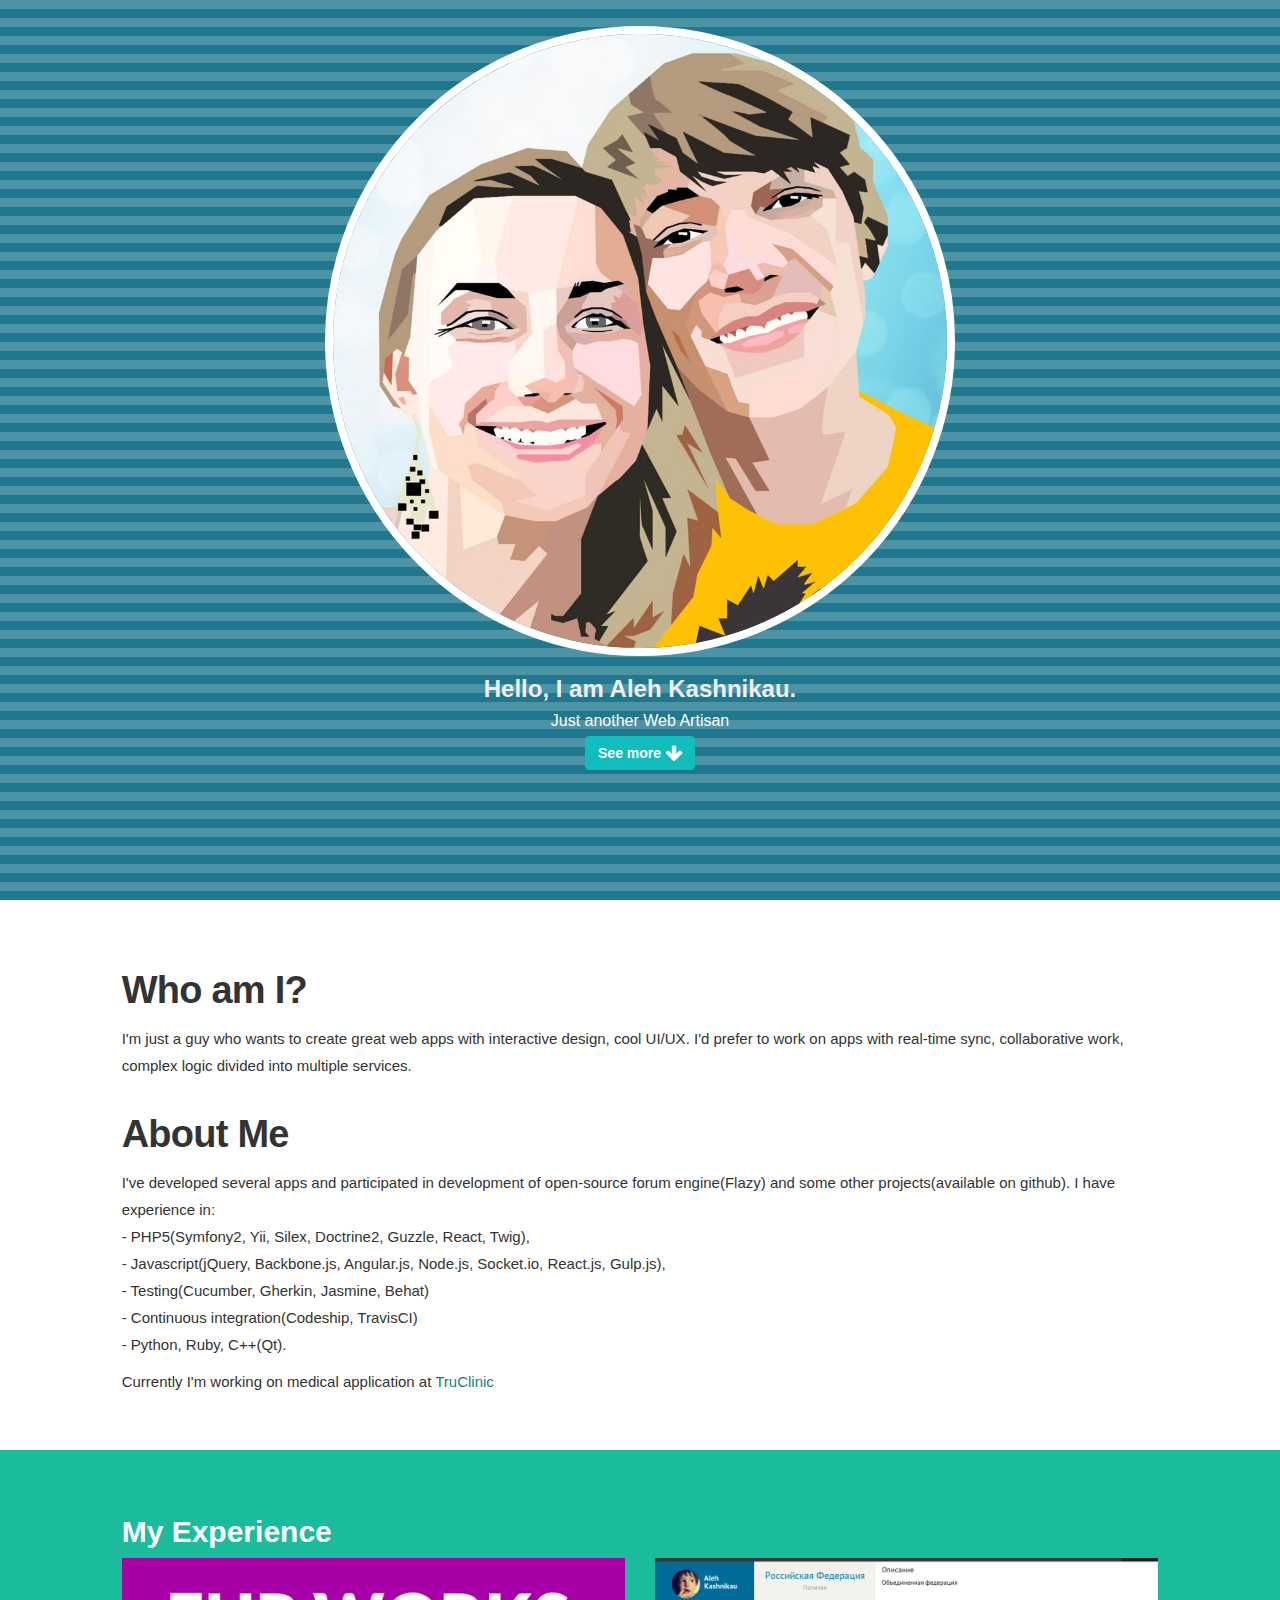
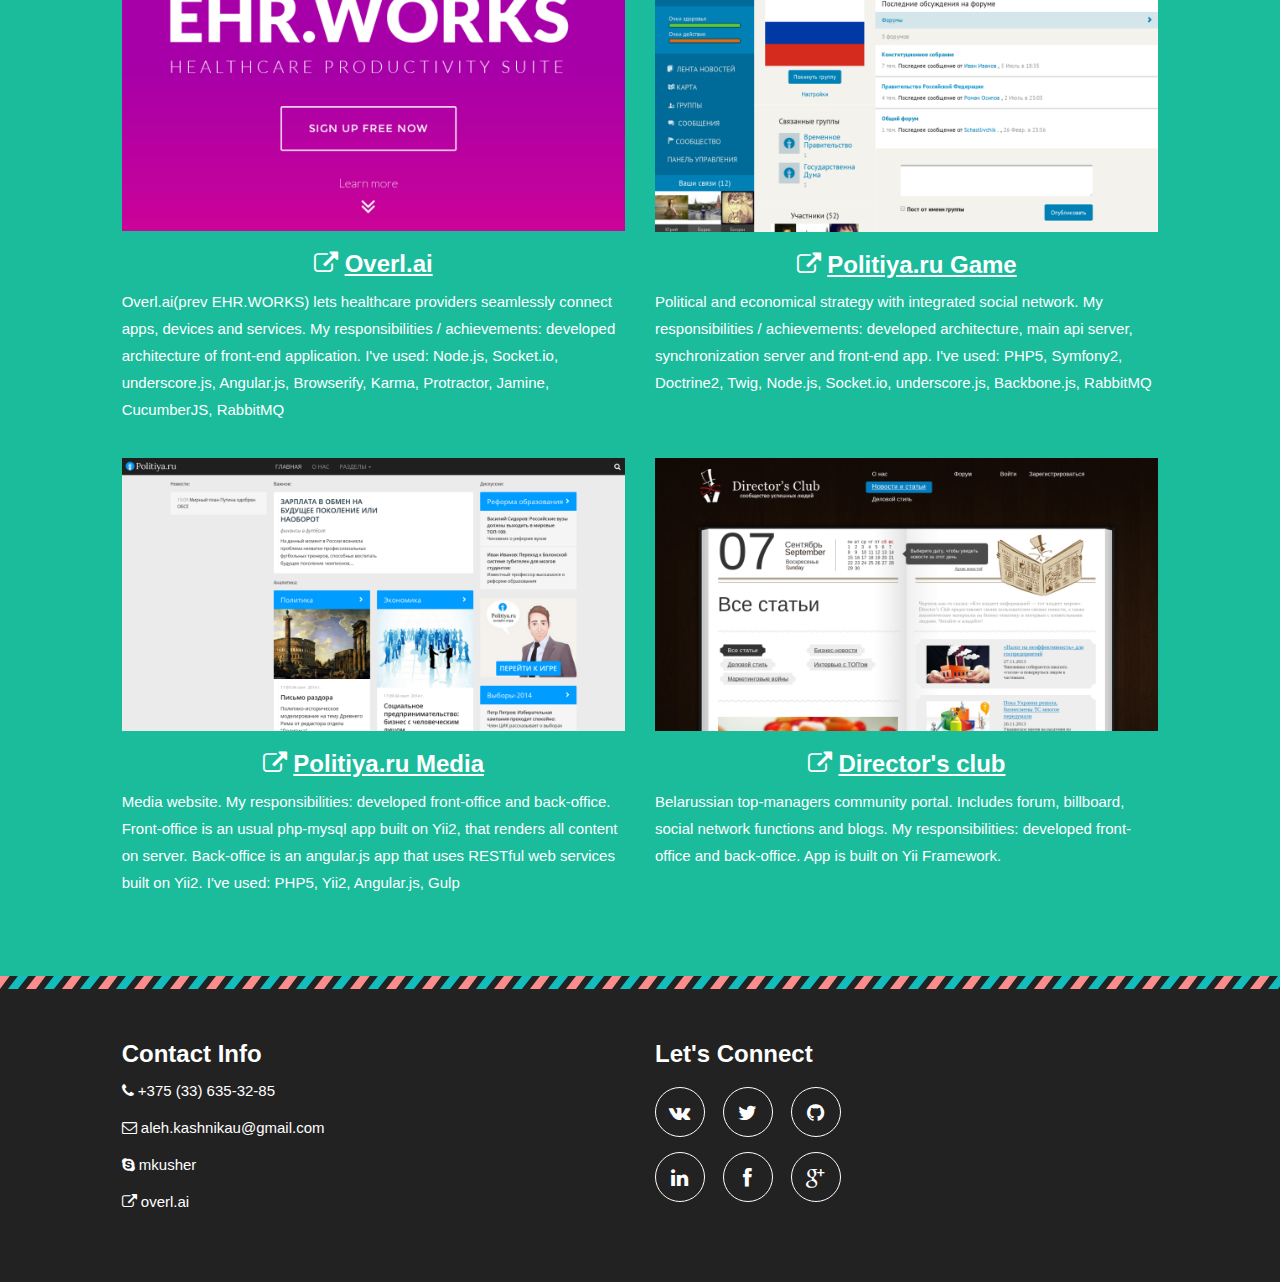
<file: index.html>
<!DOCTYPE html>
<html>
<head>
	<meta http-equiv="content-type" content="text/html; charset=UTF-8">
	<meta charset="utf-8">
	<meta http-equiv="X-UA-Compatible" content="IE=edge">
	<title>Mkusher's Page</title>
	<meta name="description" content="JavaScript, AngularJS, Symfony2 and PHP5 engineer helping build a better web.">
	<meta name="viewport" content="width=device-width, initial-scale=1.0, maximum-scale=1.0, user-scalable=no">
	<link href='http://fonts.googleapis.com/css?family=Arimo' rel='stylesheet' type='text/css' async="true">
	<link href='http://fonts.googleapis.com/css?family=Open+Sans' rel='stylesheet' type='text/css' async="true">
	<!-- Favicon -->
	<link rel="shortcut icon" href="favicon.png" type="image/png">
	<!-- Bootstrap core CSS -->
	<link rel="stylesheet" href="css/bootstrap.min.css">
	<!-- Fonts from Font Awsome -->
	<link rel="stylesheet" href="css/font-awesome.min.css" async="true">
	<!-- CSS Animate -->
	<link rel="stylesheet" href="css/animate.css">
	<!-- Custom styles for this theme -->
	<link rel="stylesheet" href="css/main.css">
	<!-- Feature detection -->
	<script src="js/modernizr-2.js"></script>
	<script type="text/javascript">
	function Fullscreen(){
		var blocks = '.fullscreen';
		var previousHeight = $(window).height();

		this.preResize = function(){
			var mainBlock = $(blocks+'[data-ratio="1"]');
			$(blocks).each(function(){
				var blockRatio = $(this).data('ratio');
				var newHeight;
				if(blockRatio && blockRatio != 1)
					newHeight = mainBlock.height() * blockRatio ;
				else return;
				$(this).css({height: newHeight + 'px'});
			});
		}
		this.resize = function() {
			var currentHeight = $(window).height();
			$(blocks).each(function(){
				var blockHeight = $(this).height();
				var blockRatio = $(this).data('ratio');
				var newHeight;
				if(!blockRatio)
					newHeight = blockHeight/previousHeight * currentHeight;
				else
					newHeight = currentHeight * blockRatio ;
				$(this).css({height: newHeight + 'px'}).removeClass('fullscreen-unloaded');
			});
			previousHeight = currentHeight;
		}
	}
	</script>
</head>
<body>
	<!-- Nav starts -->
	<div id="navbar-wrapper">
		<div class="sticky-wrapper" id="undefined-sticky-wrapper">
			<div class="navbar navbar-default navbar-static-top home-navbar" role="navigation">
				<div class="container">
					<div class="navbar-header">
						<button type="button" class="navbar-toggle collapsed" data-toggle="collapse" data-target=".navbar-collapse">
							<span class="sr-only">Toggle navigation</span>
							<span class="icon-bar"></span>
							<span class="icon-bar"></span>
							<span class="icon-bar"></span>
						</button>
						<a class="navbar-brand home-brand" href="/">Mkusher</a>
					</div>
					<div class="navbar-collapse collapse">
						<ul class="nav navbar-nav" id="main-menu">
							<li class="active"><a href="/#navbar-wrapper">Home</a></li>
                            <li><a href="/blog/">Blog</a></li>
							<li><a href="/#contact-section">Contact</a></li>

						</ul>
					</div><!--/.nav-collapse -->
				</div>
			</div>
		</div>
	</div><!-- Nav ends -->
	<!-- welcome section begins -->
	<section id="welcome-section" class="welcome-section fullscreen fullscreen-unloaded" data-ratio="1">
		<div class="parallax">
			<img id="welcome-portrait" src="images/portrait.jpg" class="img-circle fullscreen" data-ratio="0.7" />
			<h3 id="welcome-fullname" class="bounceInDown animated">Hello, I am Aleh Kashnikau.</h3>
			<p id="welcome-title" class="bounceInLeft animated">Just another Web Artisan</p>
			<a id="welcome-next" href="#" class="btn btn-default">See more <i class="fa fa-arrow-down fa-lg"></i></a>
		</div>
	</section><!-- welcome section ends -->
	<!-- about section begins -->
	<section id="about-section" class="about-section">
		<div class="row">
			<div class="col-md-offset-1 col-md-10  col-xs-12">
				<h1>Who am I?</h1>
				<p>I'm just a guy who wants to create great web apps with interactive design, cool UI/UX. I'd prefer to work on apps with real-time sync, collaborative work, complex logic divided into multiple services. </p>
			</div>
			<div class="col-md-offset-1 col-md-10 col-xs-12">
				<h1>About Me</h1>
                <p>I've developed several apps and participated in development of open-source forum engine(Flazy) and some other projects(available on github). I have experience in:<br />
- PHP5(Symfony2, Yii, Silex, Doctrine2, Guzzle, React, Twig),<br />
- Javascript(jQuery, Backbone.js, Angular.js, Node.js, Socket.io, React.js, Gulp.js),<br />
- Testing(Cucumber, Gherkin, Jasmine, Behat)<br />
- Continuous integration(Codeship, TravisCI)<br />
- Python, Ruby, C++(Qt).
</p>
				<p>Currently I'm working on medical application at <a href="https://www.truclinic.com/" target="_blank">TruClinic</a></p>
			</div>
		</div>
	</section>
	<!-- about section ends -->
	<section id="experience-section" class="experience-section">
		<div class="row">
			<div class="col-md-offset-1 col-md-10  col-xs-12">
				<h2>My Experience</h2>
			</div>
		</div>

		<div class="row">
			<div class="col-md-offset-1 col-md-5 col-xs-12 project animated fadeIn">
				<img src="images/projects/ehrworks.png" class="center-block img-responsive" />
				<h3 class="text-center"><i class="fa fa-external-link"></i> <a href="https://overl.ai/" target="_blank">Overl.ai</a></h3>
				<p>Overl.ai(prev EHR.WORKS) lets healthcare providers seamlessly connect apps, devices and services. My responsibilities / achievements: developed architecture of front-end application. I've used: Node.js, Socket.io, underscore.js, Angular.js, Browserify, Karma, Protractor, Jamine, CucumberJS, RabbitMQ</p>
			</div>
			<div class="col-md-5 col-xs-12 project animated fadeIn">
				<img src="images/projects/politiya.game.png" class="center-block img-responsive" />
				<h3 class="text-center"><i class="fa fa-external-link"></i> <a href="http://game.politiya.ru/" target="_blank">Politiya.ru Game</a></h3>
				<p>Political and economical strategy with integrated social network. My responsibilities / achievements: developed architecture, main api server, synchronization server and front-end app. I've used: PHP5, Symfony2, Doctrine2, Twig, Node.js, Socket.io, underscore.js, Backbone.js, RabbitMQ</p>
			</div>
        </div>
        <div class="row">
			<div class="col-md-offset-1 col-md-5 col-xs-12 animated fadeIn project">
				<img src="images/projects/politiya.media.png" class="center-block img-responsive" />
				<h3 class="text-center"><i class="fa fa-external-link"></i> <a href="http://politiya.ru/" target="_blank">Politiya.ru Media</a></h3>
				<p>Media website. My responsibilities: developed front-office and back-office. Front-office is an usual php-mysql app built on Yii2, that renders all content on server. Back-office is an angular.js app that uses RESTful web services built on Yii2. I've used: PHP5, Yii2, Angular.js, Gulp</p>
			</div>
			<div class="col-md-5 col-xs-12 project animated fadeIn">
				<img src="images/projects/directorsclub.png" class="center-block img-responsive" />
				<h3 class="text-center"><i class="fa fa-external-link"></i> <a href="http://directorsclub.by/" target="_blank">Director's club</a></h3>
				<p>Belarussian top-managers community portal. Includes forum, billboard, social network functions and blogs. My responsibilities: developed front-office and back-office. App is built on Yii Framework.</p>
			</div>
		</div>
	</section>
	<!-- contact section begins -->
	<section id="contact-section" class="contact-section">
		<div class="row">
			<div class="col-md-offset-1 col-md-4 col-xs-12 contact-info">
				<h3>Contact Info</h3>
				<p><i class="fa fa-phone"></i> +375 (33) 635-32-85 </p>
				<p><i class="fa fa-envelope-o"></i> <a href="mailto:aleh.kashnikau@gmail.com?Subject=blog" target="_top">aleh.kashnikau@gmail.com</a></p>
				<p><i class="fa fa-skype"></i> <a href="skype:mkusher" target="_top">mkusher</a></p>
				<p><i class="fa fa-external-link"></i> <a target="_blank" href="https://overl.ai/">overl.ai</a></p>
			</div>
			<div class="col-md-offset-1 col-md-5 col-xs-12">
				<h3>Let's Connect</h3>
				<div class="social-icons">
					<a target="_blank" href="https://vk.com/mkusher" class="btn btn-round btn-clear btn-vk"><i class="fa fa-vk"></i></a>
					<a target="_blank" href="https://twitter.com/AlehKashnikau" class="btn btn-round btn-clear btn-twitter"><i class="fa fa-twitter"></i></a>
					<a target="_blank" href="https://github.com/mkusher" class="btn btn-round btn-clear btn-github"><i class="fa fa-github"></i></a>
				</div>
				<div class="social-icons">
					<a target="_blank" href="http://www.linkedin.com/pub/aleh-kashnikau/21/294/675/" class="btn btn-round btn-clear btn-linkedin"><i class="fa fa-linkedin"></i></a>
					<a target="_blank" href="https://www.facebook.com/aleh.kashnikau" class="btn btn-round btn-clear btn-facebook"><i class="fa fa-facebook"></i></a>
					<a target="_blank" href="https://plus.google.com/+AlehKashnikau" class="btn btn-round btn-clear btn-google"><i class="fa fa-google-plus"></i></a>
				</div>
			</div>
		</div><!-- End row -->
	</section><!-- contact section ends -->
	<div id="top-button">
		<a href="#navbar-wrapper" title="Back to the top">
			<i class="fa fa-chevron-up"></i>
		</a>
	</div>


<!--[if lte IE 8]><script src="http://ajax.googleapis.com/ajax/libs/jquery/1.11.0/jquery.min.js"></script><![endif]-->
<!--[if gt IE 8]><!--><script src="http://ajax.googleapis.com/ajax/libs/jquery/2.1.0/jquery.min.js"></script><!--<![endif]-->
<script src="js/bootstrap.js"></script>
<script src="js/jquery.nav.js"></script>
<script src="js/sticky.js"></script>
<script src="js/waypoints.js"></script>
<script type="text/javascript">
$("#main-menu").onePageNav({
	currentClass:"active",
	changeHash:!1,
	scrollThreshold:.1,
	scrollSpeed:750,
	scrollOffset:40,
	filter:"",
	easing:"swing"
});
var fullscreener = new Fullscreen();
fullscreener.preResize();
$(window).load(function(){
	fullscreener.resize();
});
$(function(){
	$(window).scroll(function(){
		var speed = 0.6,
			top = $(this).scrollTop(),
			y = top*speed,
			block = $("#welcome-section .parallax"),
			height = block.height(),
			opacity = (1 - y/height);
		if(opacity < 0.1) opacity = 0.09;
		if(top > 0) {
			block.css({
				top: y + 'px',
				opacity: opacity
			});
		}
		else {
			block.css({top: '0px', opacity: 1});
		}
	});
	$("#welcome-next").click(function(){
		var height = $("#welcome-section").outerHeight();
		$("html, body").animate({
			scrollTop:height
		},"slow");
		return false;
	})
});
</script>
<script src="js/main.js"></script>

</body></html>
</file>
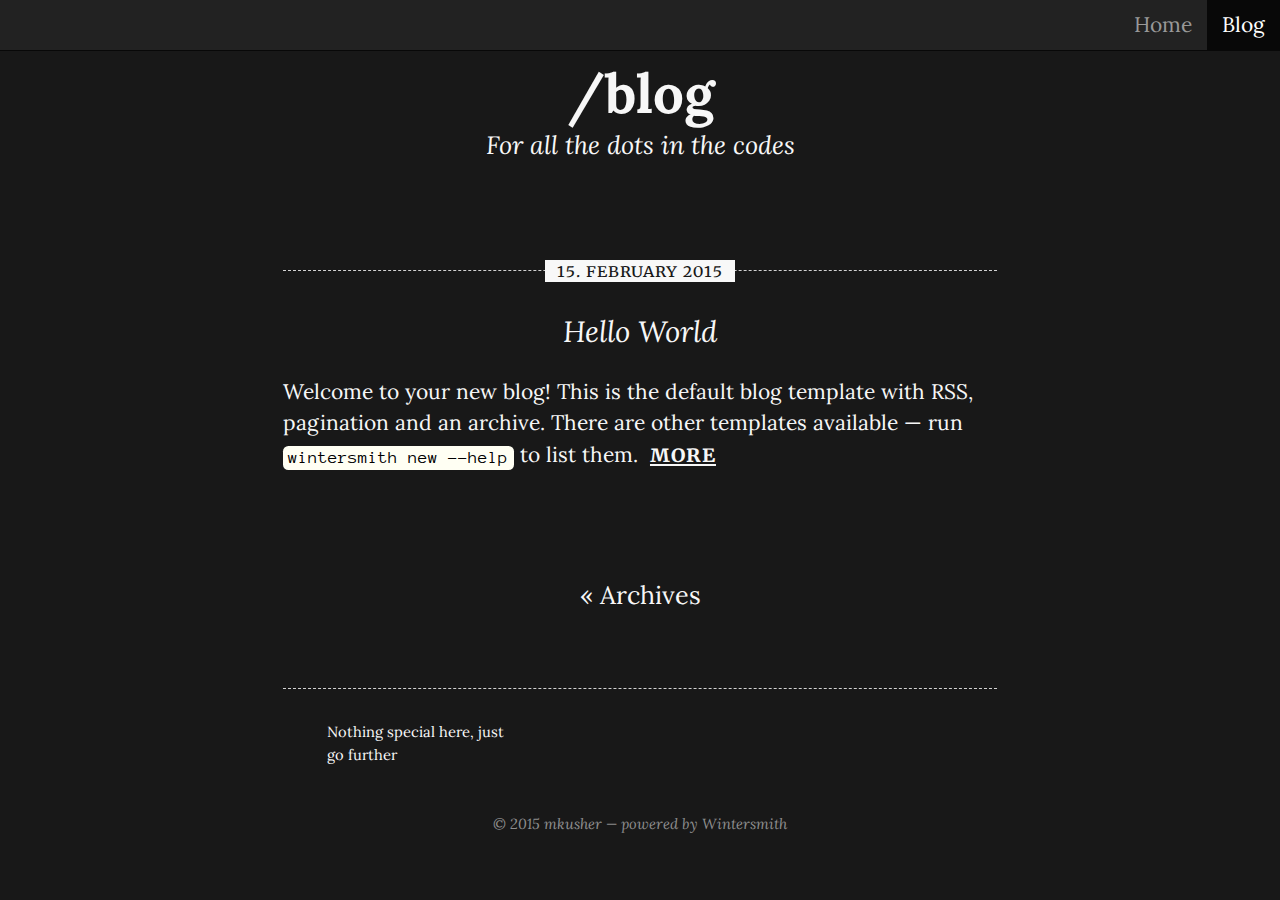
<file: blog/index.html>
<!DOCTYPE html>
<html lang="en">
  <head>
    <meta charset="utf-8">
    <meta http-equiv="X-UA-Compatible" content="IE=edge,chrome=1">
    <meta name="viewport" content="width=device-width">
    <title>/blog
    </title>
    <link rel="alternate" href="http://mkusher.name/blog//feed.xml" type="application/rss+xml" title="For all the dots in the codes">
    <link rel="stylesheet" href="http://fonts.googleapis.com/css?family=Lora:400,700,400italic,700italic|Anonymous+Pro:400,700,400italic,700italic|Merriweather:400,700,300">
    <link rel="stylesheet" href="/css/bootstrap.min.css">
    <link rel="stylesheet" href="/blog/css/main.css">
  </head>
  <body>
    <header class="header">
      <div class="navbar navbar-fixed-top navbar-inverse">
        <ul class="nav navbar-nav pull-right">
          <li><a href="http://mkusher.name">Home</a></li>
          <li class="active"><a href="http://mkusher.name/blog/">Blog</a></li>
        </ul>
      </div>
      <div class="content-wrap">
        <div class="logo">
          <h1><a href="http://mkusher.name/blog/">/blog</a></h1>
          <p class="description">For all the dots in the codes</p>
        </div>
      </div>
    </header>
    <div id="content">
      <div class="content-wrap">
        <article class="article intro">
          <header>
            <p class="date"><span>15. February 2015</span></p>
            <h2><a href="/articles/hello-world/">Hello World</a></h2>
          </header>
          <section class="content"><p>Welcome to your new blog! This is the default blog template with <span class="caps">RSS</span>, pagination and an archive. There are other templates available — run <code>wintersmith new --help</code> to list&nbsp;them.</p>

            <p class="more"><a href="/articles/hello-world/">more</a></p>
          </section>
        </article>
      </div>
    </div>
    <footer>
      <div class="content-wrap">
        <div class="nav"><a href="/archive.html">« Archives</a>
        </div>
        <section class="about"><p>Nothing special here, just go further</p>

        </section>
        <section class="copy">
          <p>&copy; 2015 mkusher &mdash; powered by&nbsp;<a href="https://github.com/jnordberg/wintersmith">Wintersmith</a>
          </p>
        </section>
      </div>
    </footer>
  </body>
</html>
</file>
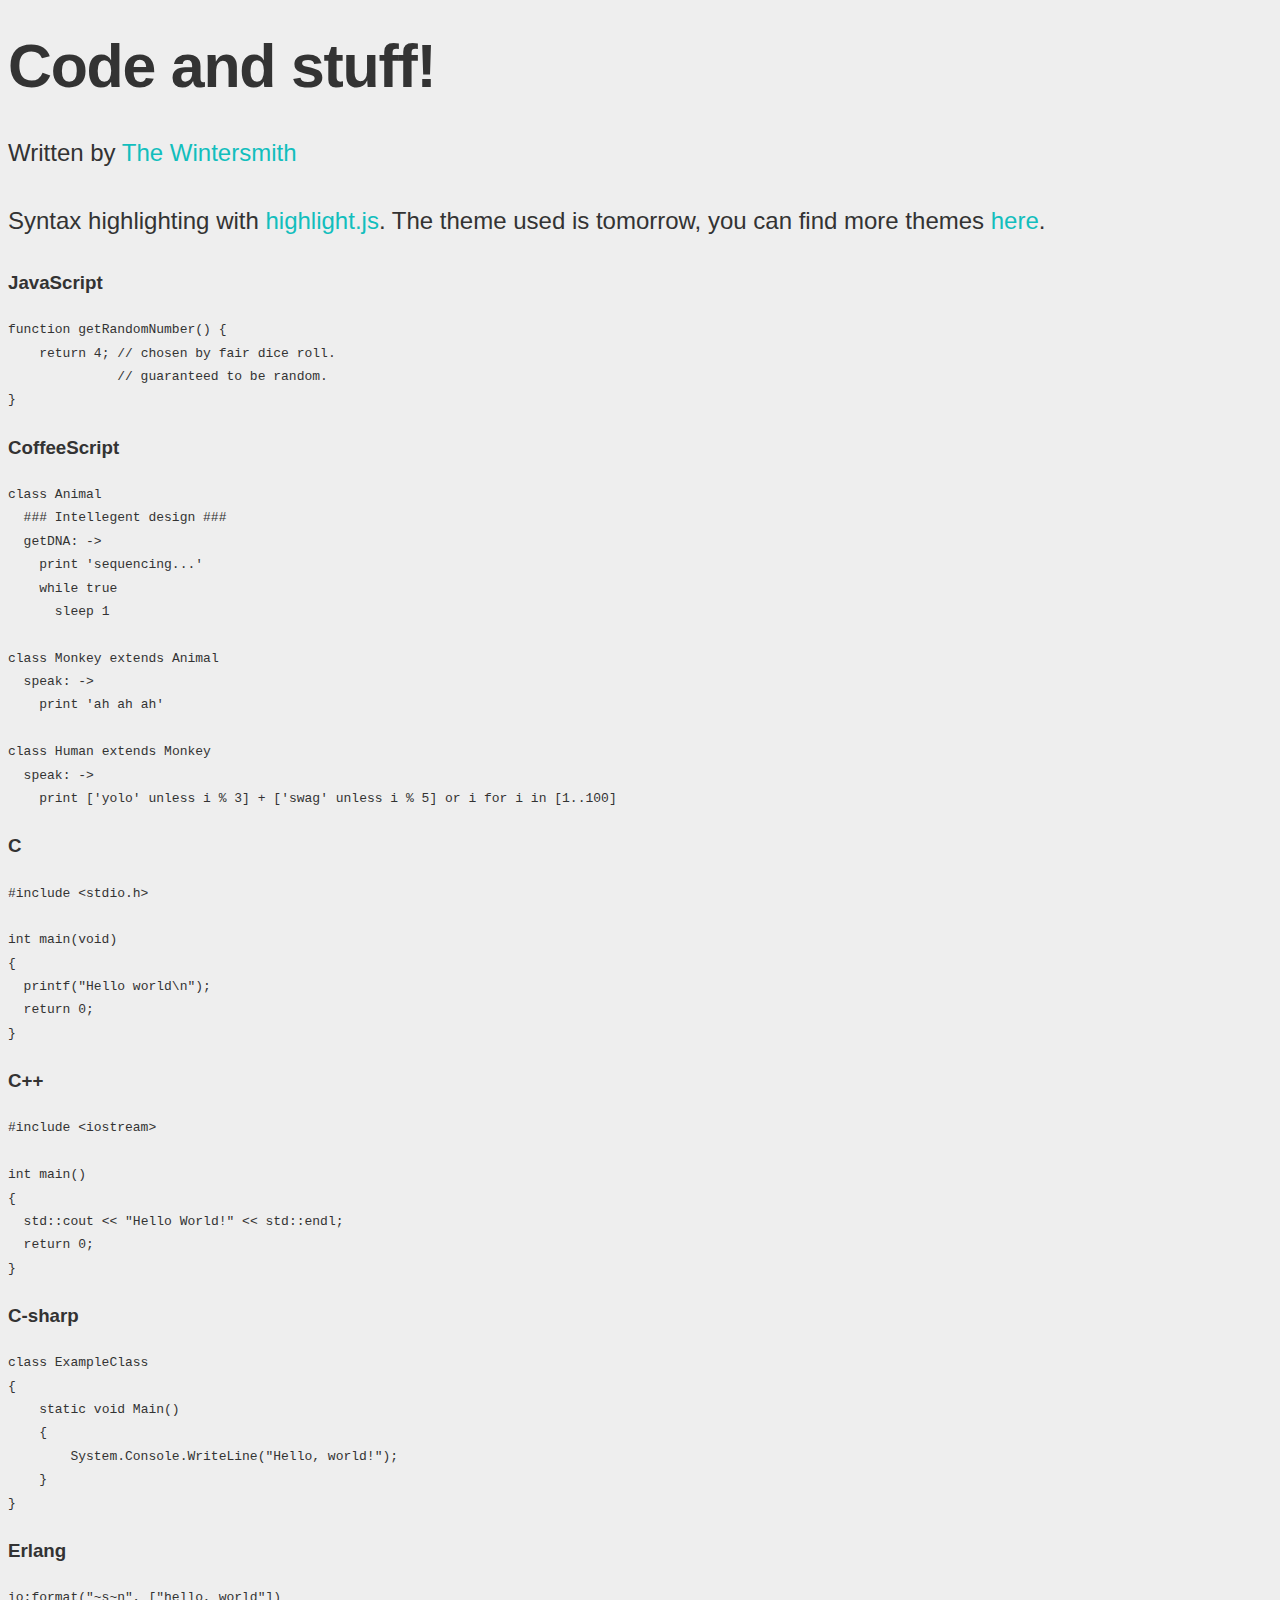
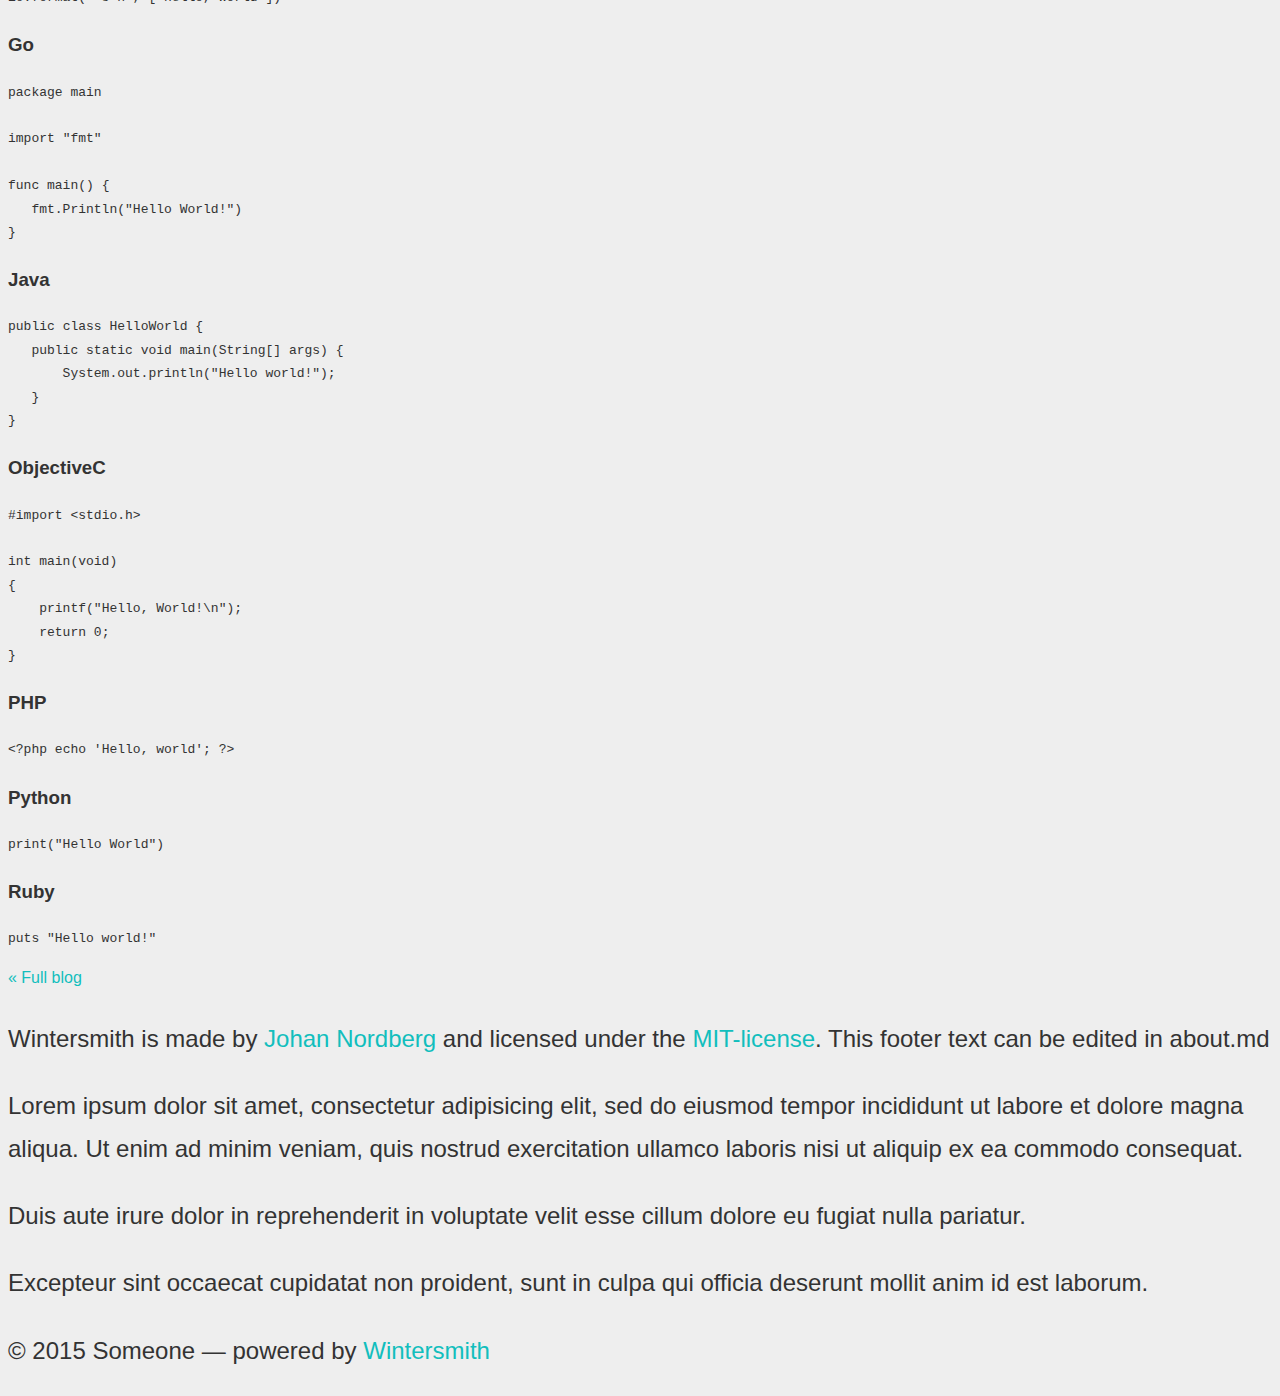
<file: blog/articles/another-test/index.html>
<!DOCTYPE html>
<html lang="en">
  <head>
    <meta charset="utf-8">
    <meta http-equiv="X-UA-Compatible" content="IE=edge,chrome=1">
    <meta name="viewport" content="width=device-width">
    <title>Code and stuff! - The Wintersmith's blog
    </title>
    <link rel="alternate" href="http://localhost:8080/feed.xml" type="application/rss+xml" title="Ramblings of an immor(t)al demigod">
    <link rel="stylesheet" href="http://fonts.googleapis.com/css?family=Lora:400,700,400italic,700italic|Anonymous+Pro:400,700,400italic,700italic|Merriweather:400,700,300">
    <link rel="stylesheet" href="/css/main.css">
  </head>
  <body class="article-detail">
    <header class="header">
      <div class="content-wrap">
        <h1>Code and stuff!</h1>
        <p class="author">Written by <span class="author"><a href="mailto:the@wintersmith.eu">The Wintersmith</a></span>
        </p>
      </div>
    </header>
    <div id="content">
      <div class="content-wrap">
        <article class="article">
          <section class="content"><p>Syntax highlighting with <a href="http://softwaremaniacs.org/soft/highlight/en/">highlight.js</a>.
The theme used is tomorrow, you can find more themes <a href="http://jmblog.github.io/color-themes-for-highlightjs/">here</a>.</p>
<p><span class="more"></span></p>
<h3 id="javascript">JavaScript</h3>
<pre><code class="lang-javascript"><span class="function"><span class="keyword">function</span> <span class="title">getRandomNumber</span><span class="params">()</span> {</span>
    <span class="keyword">return</span> <span class="number">4</span>; <span class="comment">// chosen by fair dice roll.</span>
              <span class="comment">// guaranteed to be random.</span>
}
</code></pre>
<h3 id="coffeescript">CoffeeScript</h3>
<pre><code class="lang-coffeescript"><span class="class"><span class="keyword">class</span> <span class="title">Animal</span></span>
  <span class="comment">### Intellegent design ###</span>
  <span class="attribute">getDNA</span>:<span class="function"> -&gt;</span>
    <span class="built_in">print</span> <span class="string">'sequencing...'</span>
    <span class="keyword">while</span> <span class="literal">true</span>
      sleep <span class="number">1</span>

<span class="class"><span class="keyword">class</span> <span class="title">Monkey</span> <span class="keyword">extends</span> <span class="title">Animal</span></span>
  <span class="attribute">speak</span>:<span class="function"> -&gt;</span>
    <span class="built_in">print</span> <span class="string">'ah ah ah'</span>

<span class="class"><span class="keyword">class</span> <span class="title">Human</span> <span class="keyword">extends</span> <span class="title">Monkey</span></span>
  <span class="attribute">speak</span>:<span class="function"> -&gt;</span>
    <span class="built_in">print</span> [<span class="string">'yolo'</span> <span class="keyword">unless</span> i % <span class="number">3</span>] + [<span class="string">'swag'</span> <span class="keyword">unless</span> i % <span class="number">5</span>] <span class="keyword">or</span> i <span class="keyword">for</span> i <span class="keyword">in</span> [<span class="number">1.</span><span class="number">.100</span>]
</code></pre>
<h3 id="c">C</h3>
<pre><code class="lang-c"><span class="preprocessor">#include &lt;stdio.h&gt;</span>

<span class="keyword">int</span> main(<span class="keyword">void</span>)
{
  <span class="built_in">printf</span>(<span class="string">"Hello world\n"</span>);
  <span class="keyword">return</span> <span class="number">0</span>;
}
</code></pre>
<h3 id="c-">C++</h3>
<pre><code class="lang-cpp"><span class="preprocessor">#include &lt;iostream&gt;</span>

<span class="keyword">int</span> main()
{
  <span class="built_in">std</span>::<span class="built_in">cout</span> &lt;&lt; <span class="string">"Hello World!"</span> &lt;&lt; <span class="built_in">std</span>::endl;
  <span class="keyword">return</span> <span class="number">0</span>;
}
</code></pre>
<h3 id="c-sharp">C-sharp</h3>
<pre><code class="lang-cs">class ExampleClass
{
    <span class="keyword">static</span> <span class="keyword">void</span> Main()
    {
        System.Console.WriteLine(<span class="string">"Hello, world!"</span>);
    }
}
</code></pre>
<h3 id="erlang">Erlang</h3>
<pre><code class="lang-erlang">io:format(<span class="string">"~s~n"</span>, [<span class="string">"hello, world"</span>])
</code></pre>
<h3 id="go">Go</h3>
<pre><code class="lang-go"><span class="keyword">package</span> main

<span class="keyword">import</span> <span class="string">"fmt"</span>

<span class="keyword">func</span> main() {
   fmt.Println(<span class="string">"Hello World!"</span>)
}
</code></pre>
<h3 id="java">Java</h3>
<pre><code class="lang-java"><span class="keyword">public</span> <span class="class"><span class="keyword">class</span> <span class="title">HelloWorld</span> {</span>
   <span class="keyword">public</span> <span class="keyword">static</span> <span class="keyword">void</span> <span class="title">main</span>(String[] args) {
       System.out.println(<span class="string">"Hello world!"</span>);
   }
}
</code></pre>
<h3 id="objectivec">ObjectiveC</h3>
<pre><code class="lang-objectivec"><span class="preprocessor">#import <span class="title">&lt;stdio.h&gt;</span></span>

<span class="keyword">int</span> main(<span class="keyword">void</span>)
{
    printf(<span class="string">"Hello, World!\n"</span>);
    <span class="keyword">return</span> <span class="number">0</span>;
}
</code></pre>
<h3 id="php"><span class="caps">PHP</span></h3>
<pre><code class="lang-php"><span class="preprocessor">&lt;?php</span> <span class="keyword">echo</span> <span class="string">'Hello, world'</span>; <span class="preprocessor">?&gt;</span>
</code></pre>
<h3 id="python">Python</h3>
<pre><code class="lang-python">print(<span class="string">"Hello World"</span>)
</code></pre>
<h3 id="ruby">Ruby</h3>
<pre><code class="lang-ruby">puts <span class="string">"Hello world!"</span>
</code></pre>
</section>
        </article>
      </div>
    </div>
    <footer>
      <div class="content-wrap">
        <div class="nav"><a href="/">« Full blog</a></div>
        <section class="about"><p>Wintersmith is made by <a href="http://johan-nordberg.com">Johan Nordberg</a> and licensed under the <a href="http://opensource.org/licenses/MIT">MIT-license</a>.
This footer text can be edited in about.md</p>
<p>Lorem ipsum dolor sit amet, consectetur adipisicing elit, sed do eiusmod
tempor incididunt ut labore et dolore magna aliqua. Ut enim ad minim veniam,
quis nostrud exercitation ullamco laboris nisi ut aliquip ex ea commodo
consequat.</p>
<p>Duis aute irure dolor in reprehenderit in voluptate velit esse cillum
dolore eu fugiat nulla pariatur.</p>
<p>Excepteur sint occaecat cupidatat non proident, sunt in culpa qui officia
deserunt mollit anim id est laborum.</p>

        </section>
        <section class="copy">
          <p>&copy; 2015 Someone &mdash; powered by&nbsp;<a href="https://github.com/jnordberg/wintersmith">Wintersmith</a>
          </p>
        </section>
      </div>
    </footer>
  </body>
</html>
</file>
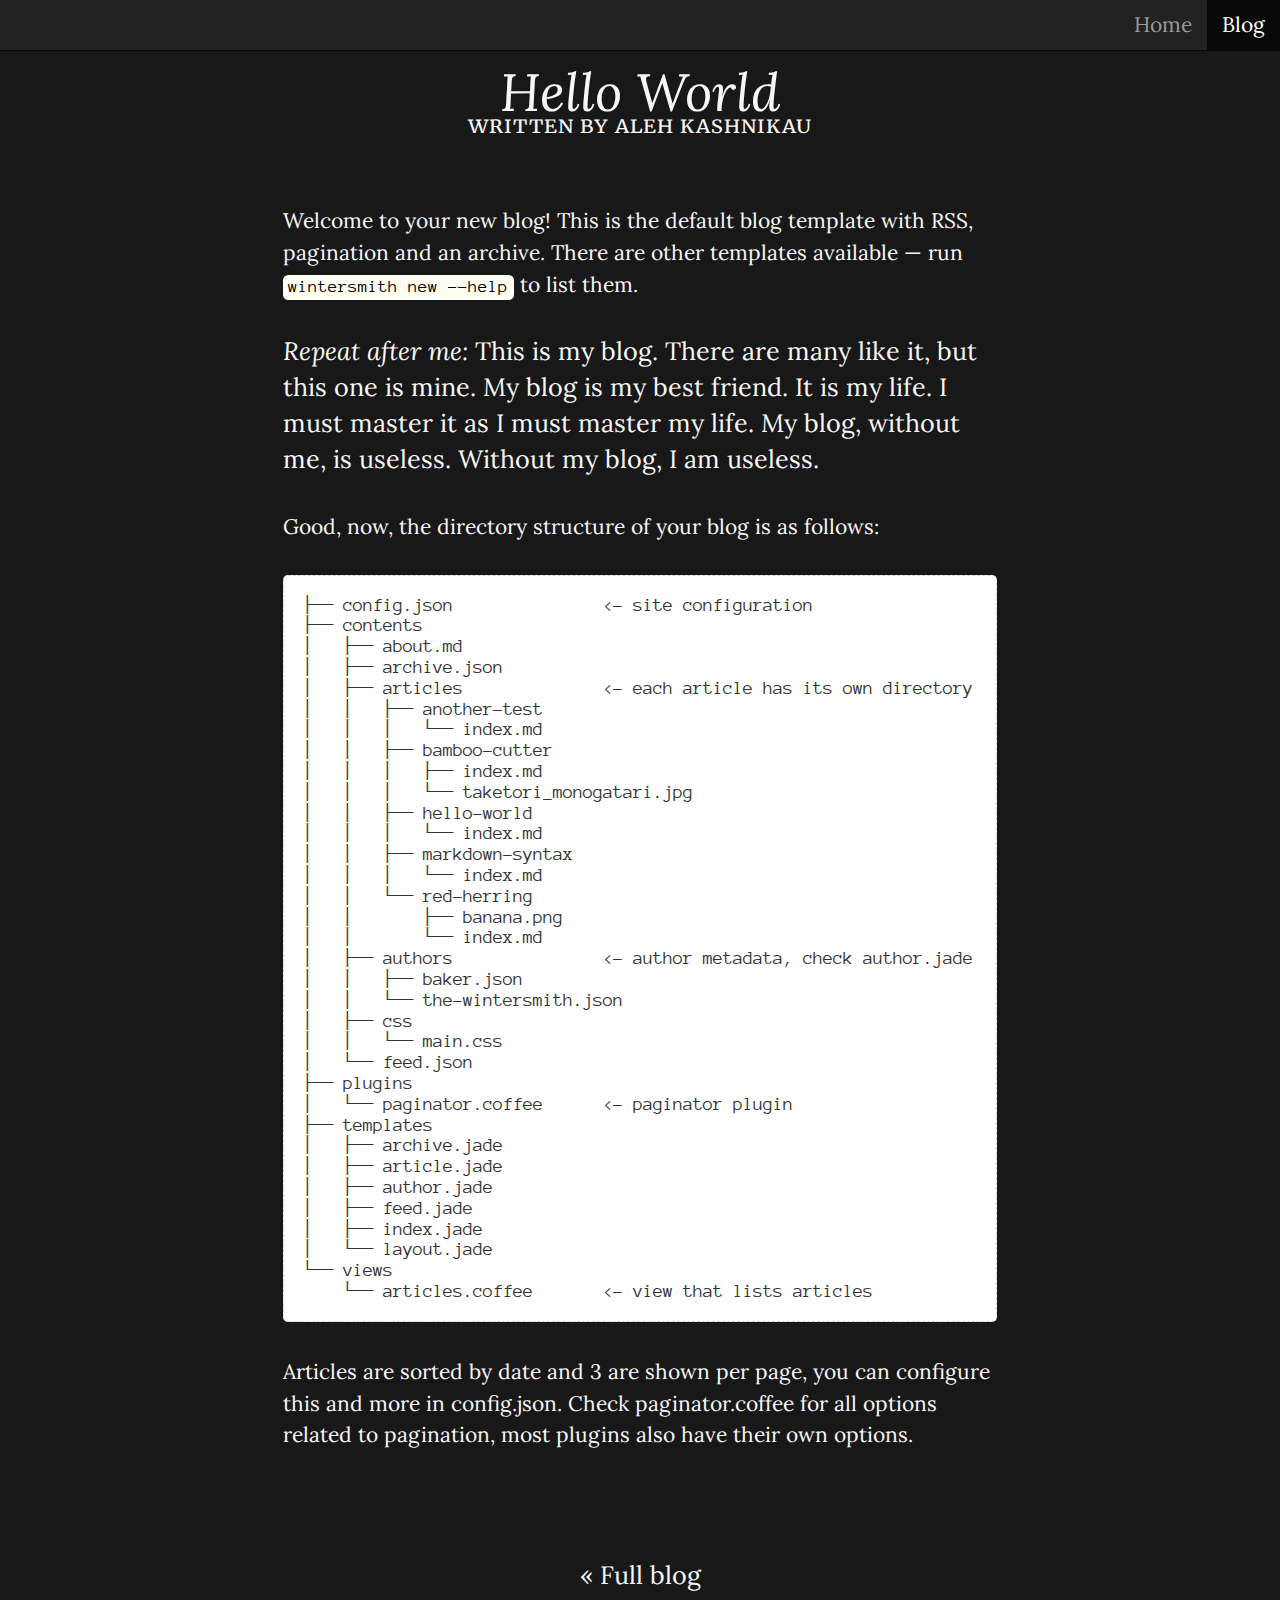
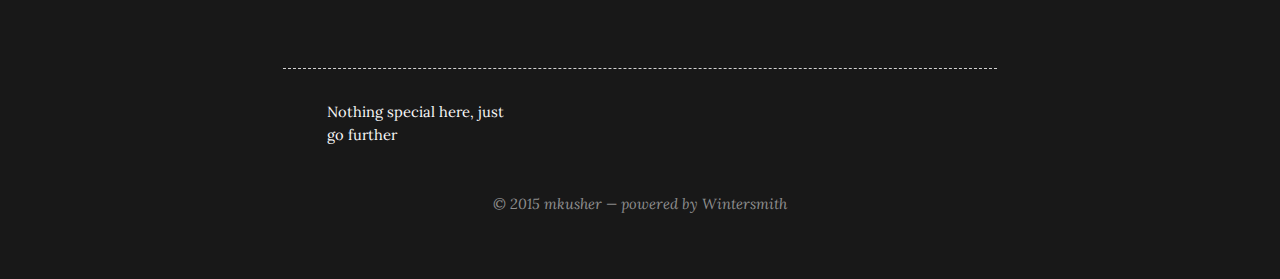
<file: blog/articles/hello-world/index.html>
<!DOCTYPE html>
<html lang="en">
  <head>
    <meta charset="utf-8">
    <meta http-equiv="X-UA-Compatible" content="IE=edge,chrome=1">
    <meta name="viewport" content="width=device-width">
    <title>Hello World - /blog
    </title>
    <link rel="alternate" href="http://mkusher.name/blog//feed.xml" type="application/rss+xml" title="For all the dots in the codes">
    <link rel="stylesheet" href="http://fonts.googleapis.com/css?family=Lora:400,700,400italic,700italic|Anonymous+Pro:400,700,400italic,700italic|Merriweather:400,700,300">
    <link rel="stylesheet" href="/css/bootstrap.min.css">
    <link rel="stylesheet" href="/blog/css/main.css">
  </head>
  <body class="article-detail">
    <header class="header">
      <div class="navbar navbar-fixed-top navbar-inverse">
        <ul class="nav navbar-nav pull-right">
          <li><a href="http://mkusher.name">Home</a></li>
          <li class="active"><a href="http://mkusher.name/blog/">Blog</a></li>
        </ul>
      </div>
      <div class="content-wrap">
        <h1>Hello World</h1>
        <p class="author">Written by <span class="author"><a href="mailto:aleh.kashnikau@gmail.com">Aleh Kashnikau</a></span>
        </p>
      </div>
    </header>
    <div id="content">
      <div class="content-wrap">
        <article class="article">
          <section class="content"><p>Welcome to your new blog! This is the default blog template with <span class="caps">RSS</span>, pagination and an archive. There are other templates available — run <code>wintersmith new --help</code> to list&nbsp;them.</p>
<h2 id="[base64]"><em>Repeat after me:</em> This is my blog. There are many like it, but this one is mine. My blog is my best friend. It is my life. I must master it as I must master my life. My blog, without me, is useless. Without my blog, I am&nbsp;useless.</h2>
<p>Good, now, the directory structure of your blog is as&nbsp;follows:</p>
<pre><code>├── config.json               &lt;- site configuration
├── contents
│   ├── about.md
│   ├── archive.json
│   ├── articles              &lt;– each article has its own directory
│   │   ├── another-test
│   │   │   └── index.md
│   │   ├── bamboo-cutter
│   │   │   ├── index.md
│   │   │   └── taketori_monogatari.jpg
│   │   ├── hello-world
│   │   │   └── index.md
│   │   ├── markdown-syntax
│   │   │   └── index.md
│   │   └── red-herring
│   │       ├── banana.png
│   │       └── index.md
│   ├── authors               &lt;- author metadata, check author.jade
│   │   ├── baker.json
│   │   └── the-wintersmith.json
│   ├── css
│   │   └── main.css
│   └── feed.json
├── plugins
│   └── paginator.coffee      &lt;- paginator plugin
├── templates
│   ├── archive.jade
│   ├── article.jade
│   ├── author.jade
│   ├── feed.jade
│   ├── index.jade
│   └── layout.jade
└── views
    └── articles.coffee       &lt;- view that lists articles
</code></pre><p>Articles are sorted by date and 3 are shown per page, you can configure this and more in config.json. Check paginator.coffee for all options related to pagination, most plugins also have their own&nbsp;options.</p>
</section>
        </article>
      </div>
    </div>
    <footer>
      <div class="content-wrap">
        <div class="nav"><a href="/">« Full blog</a></div>
        <section class="about"><p>Nothing special here, just go further</p>

        </section>
        <section class="copy">
          <p>&copy; 2015 mkusher &mdash; powered by&nbsp;<a href="https://github.com/jnordberg/wintersmith">Wintersmith</a>
          </p>
        </section>
      </div>
    </footer>
  </body>
</html>
</file>
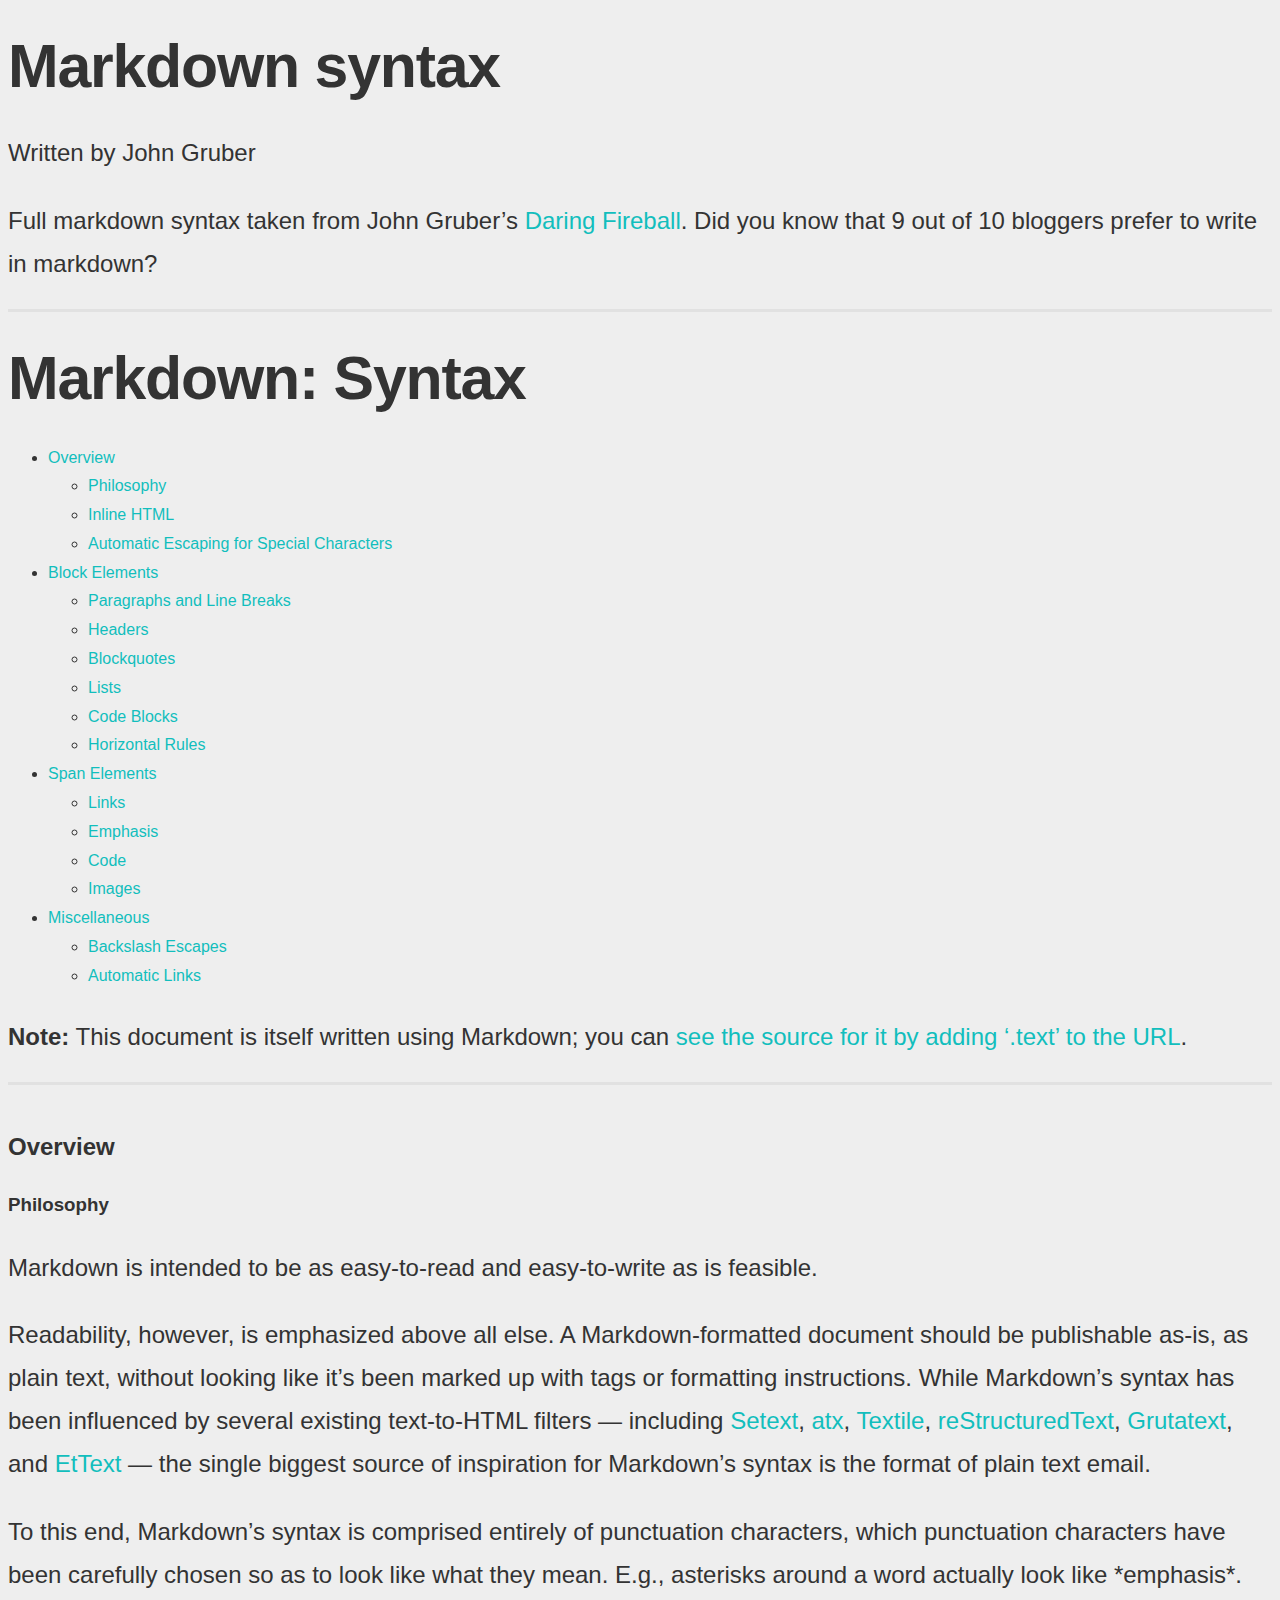
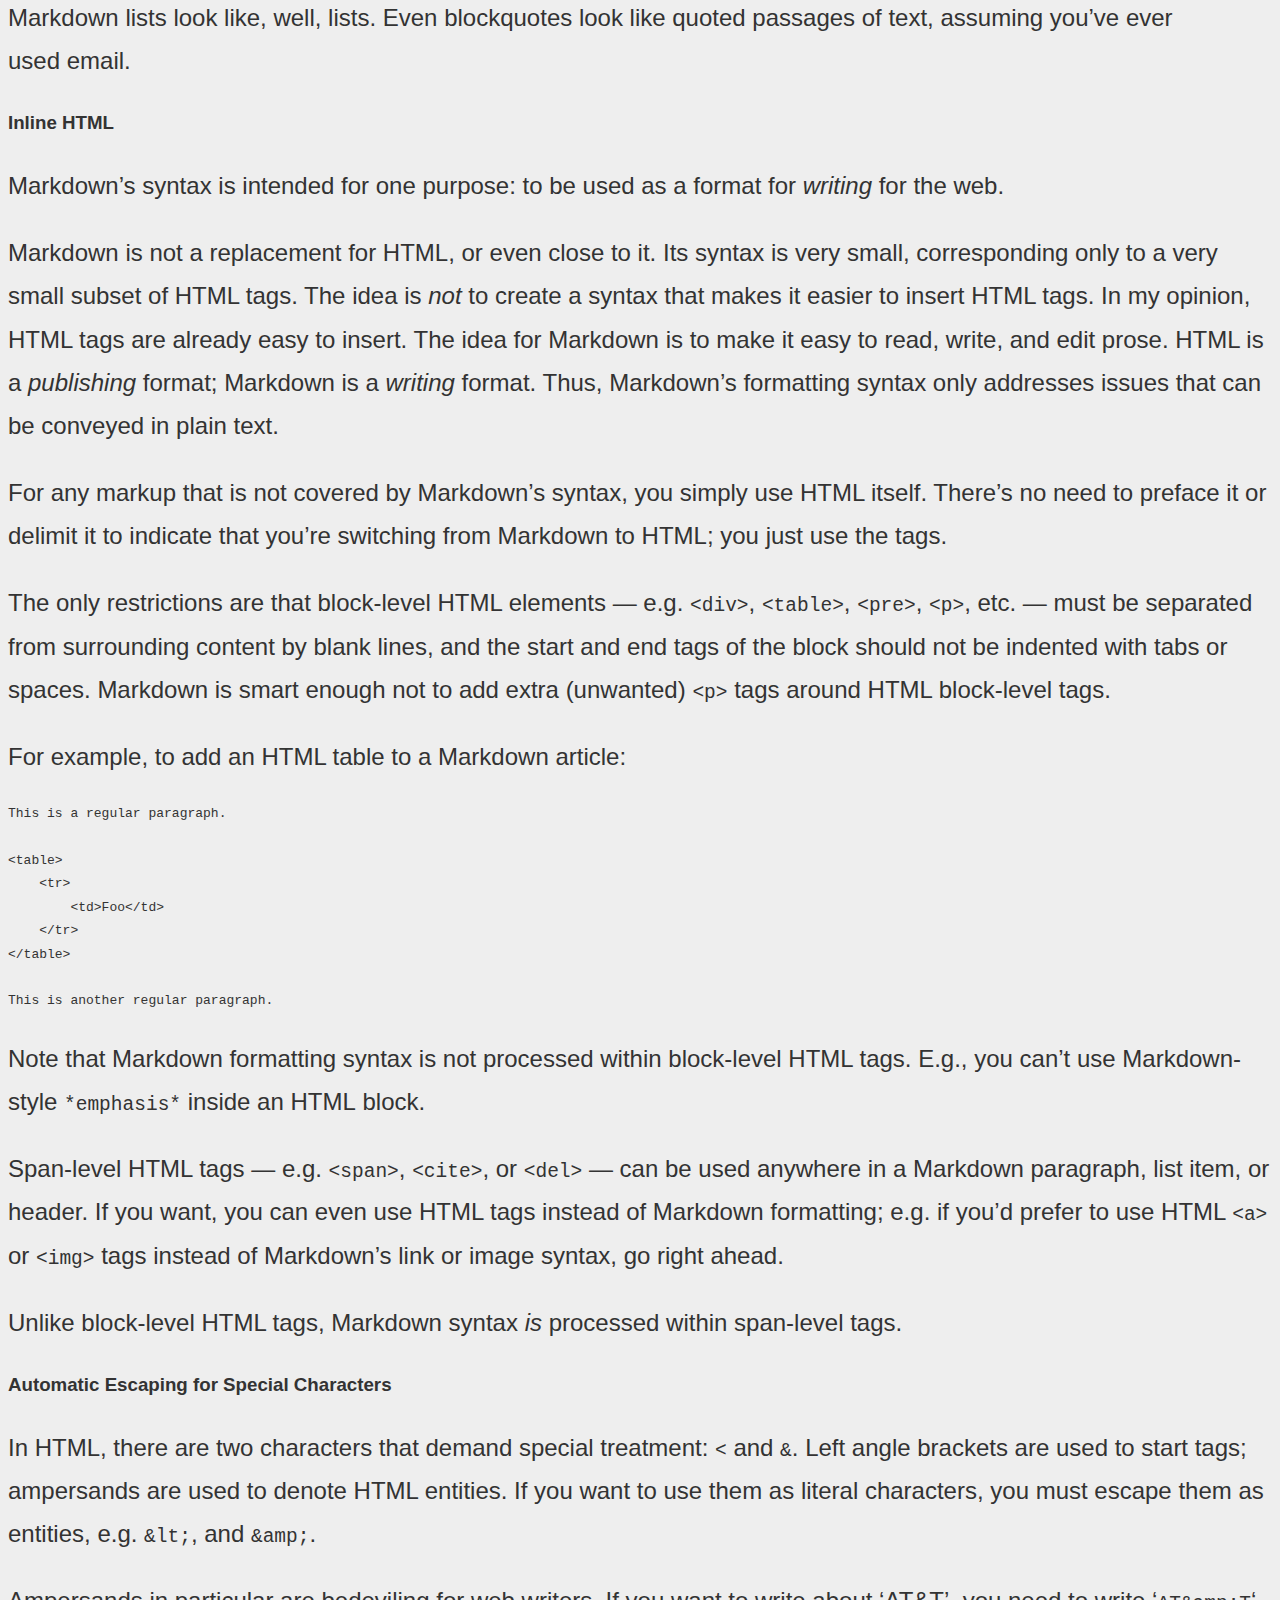
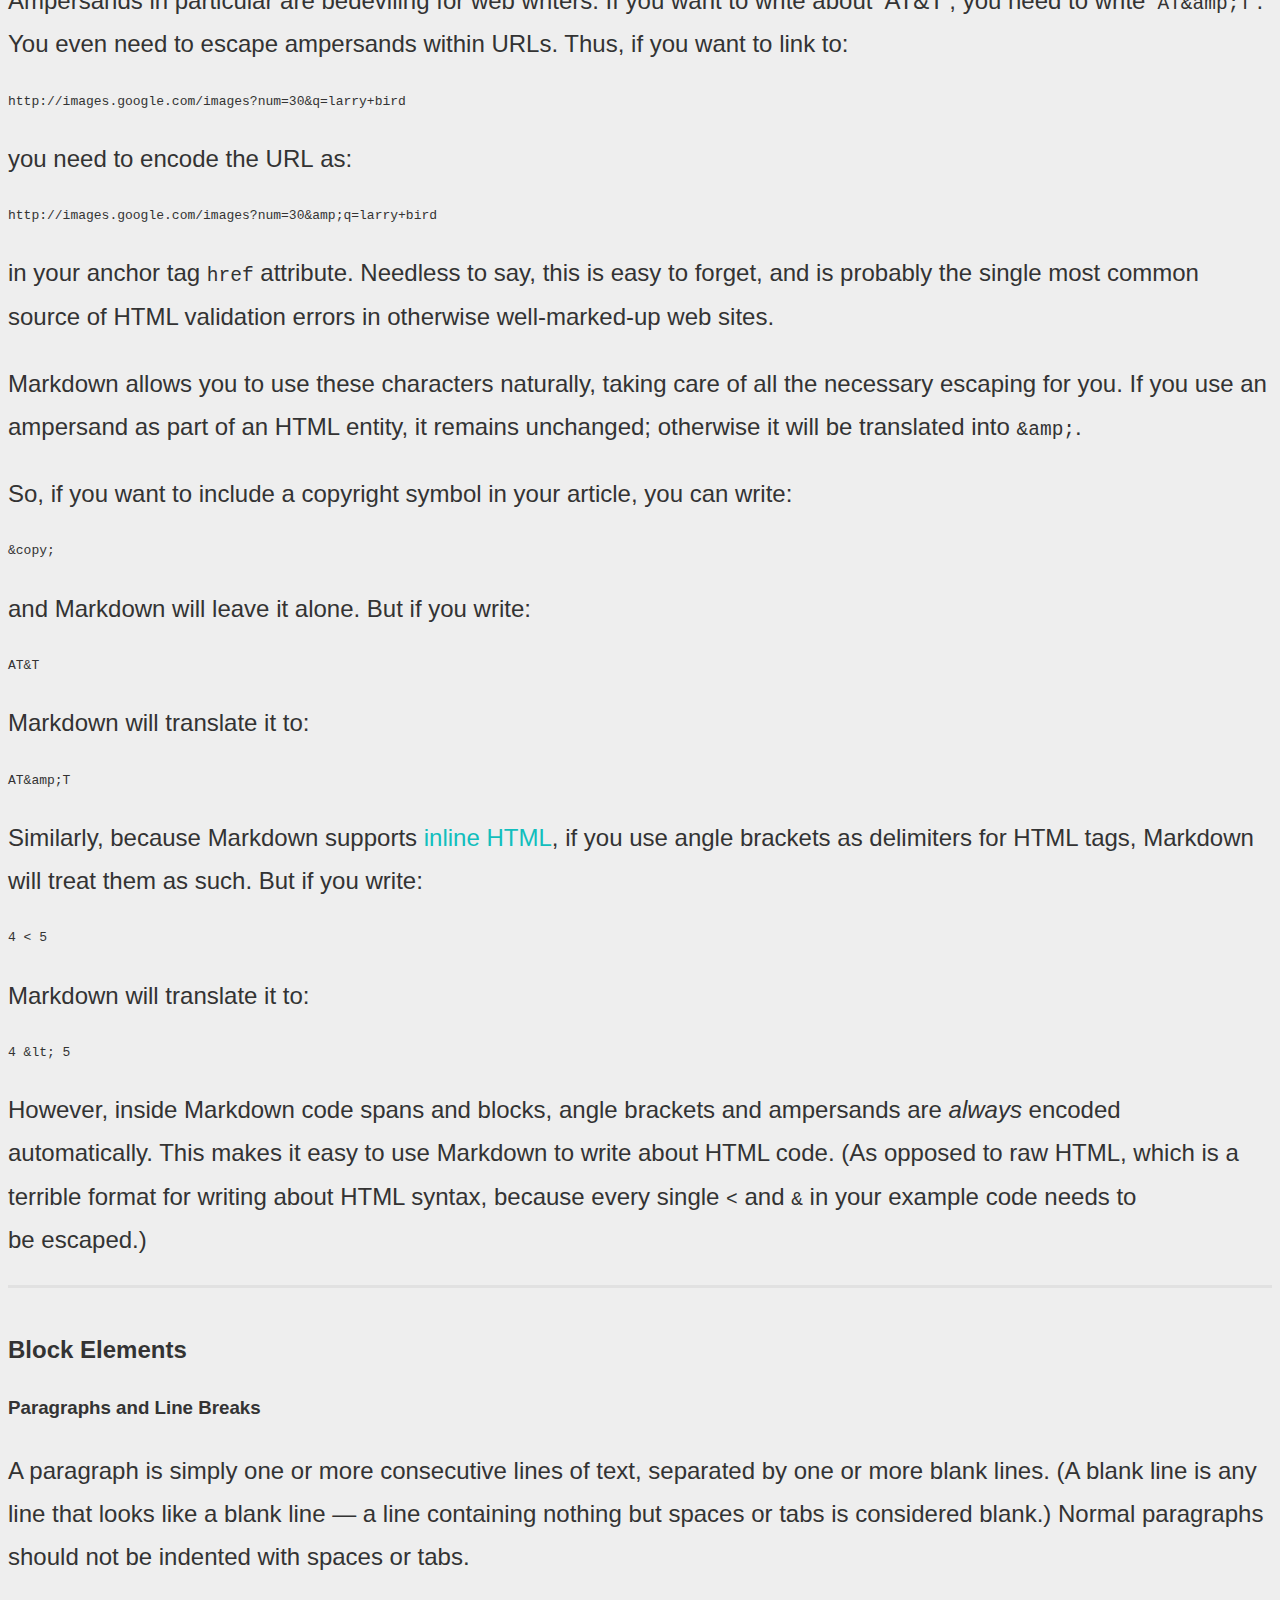
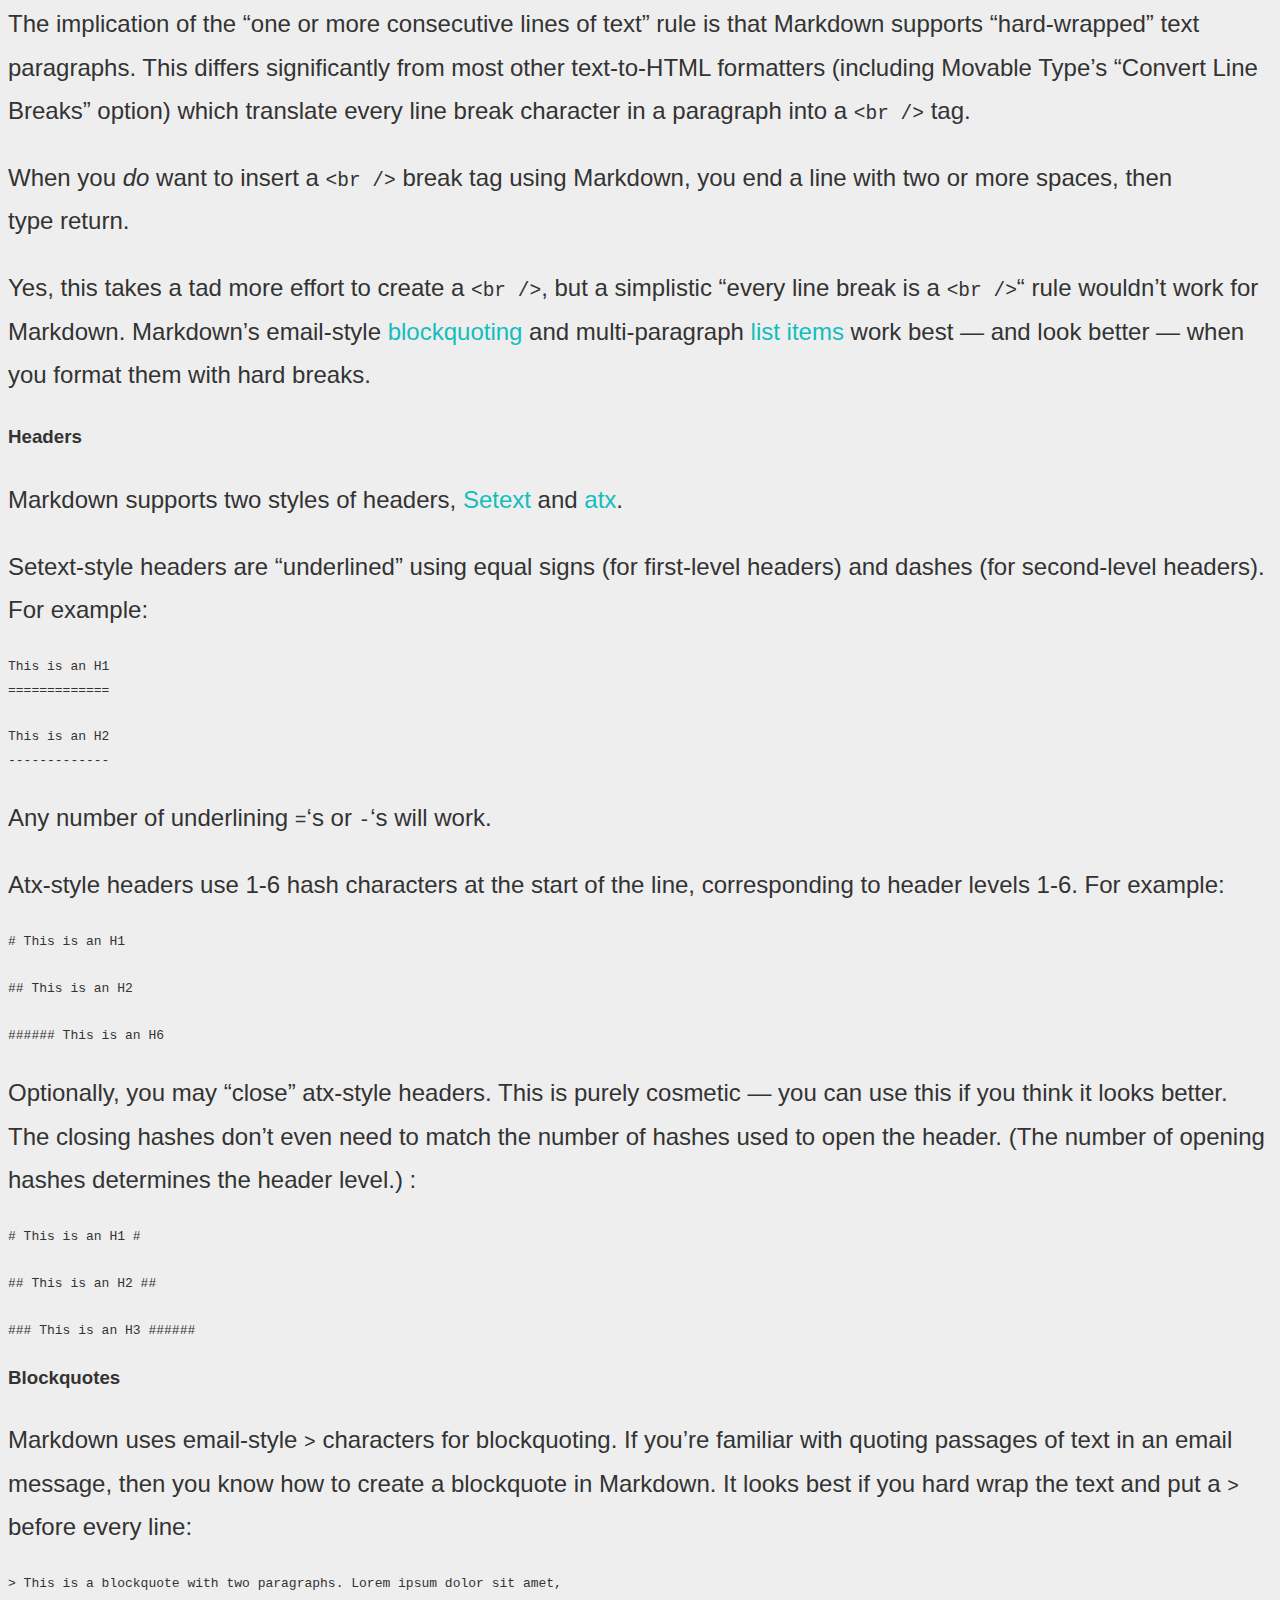
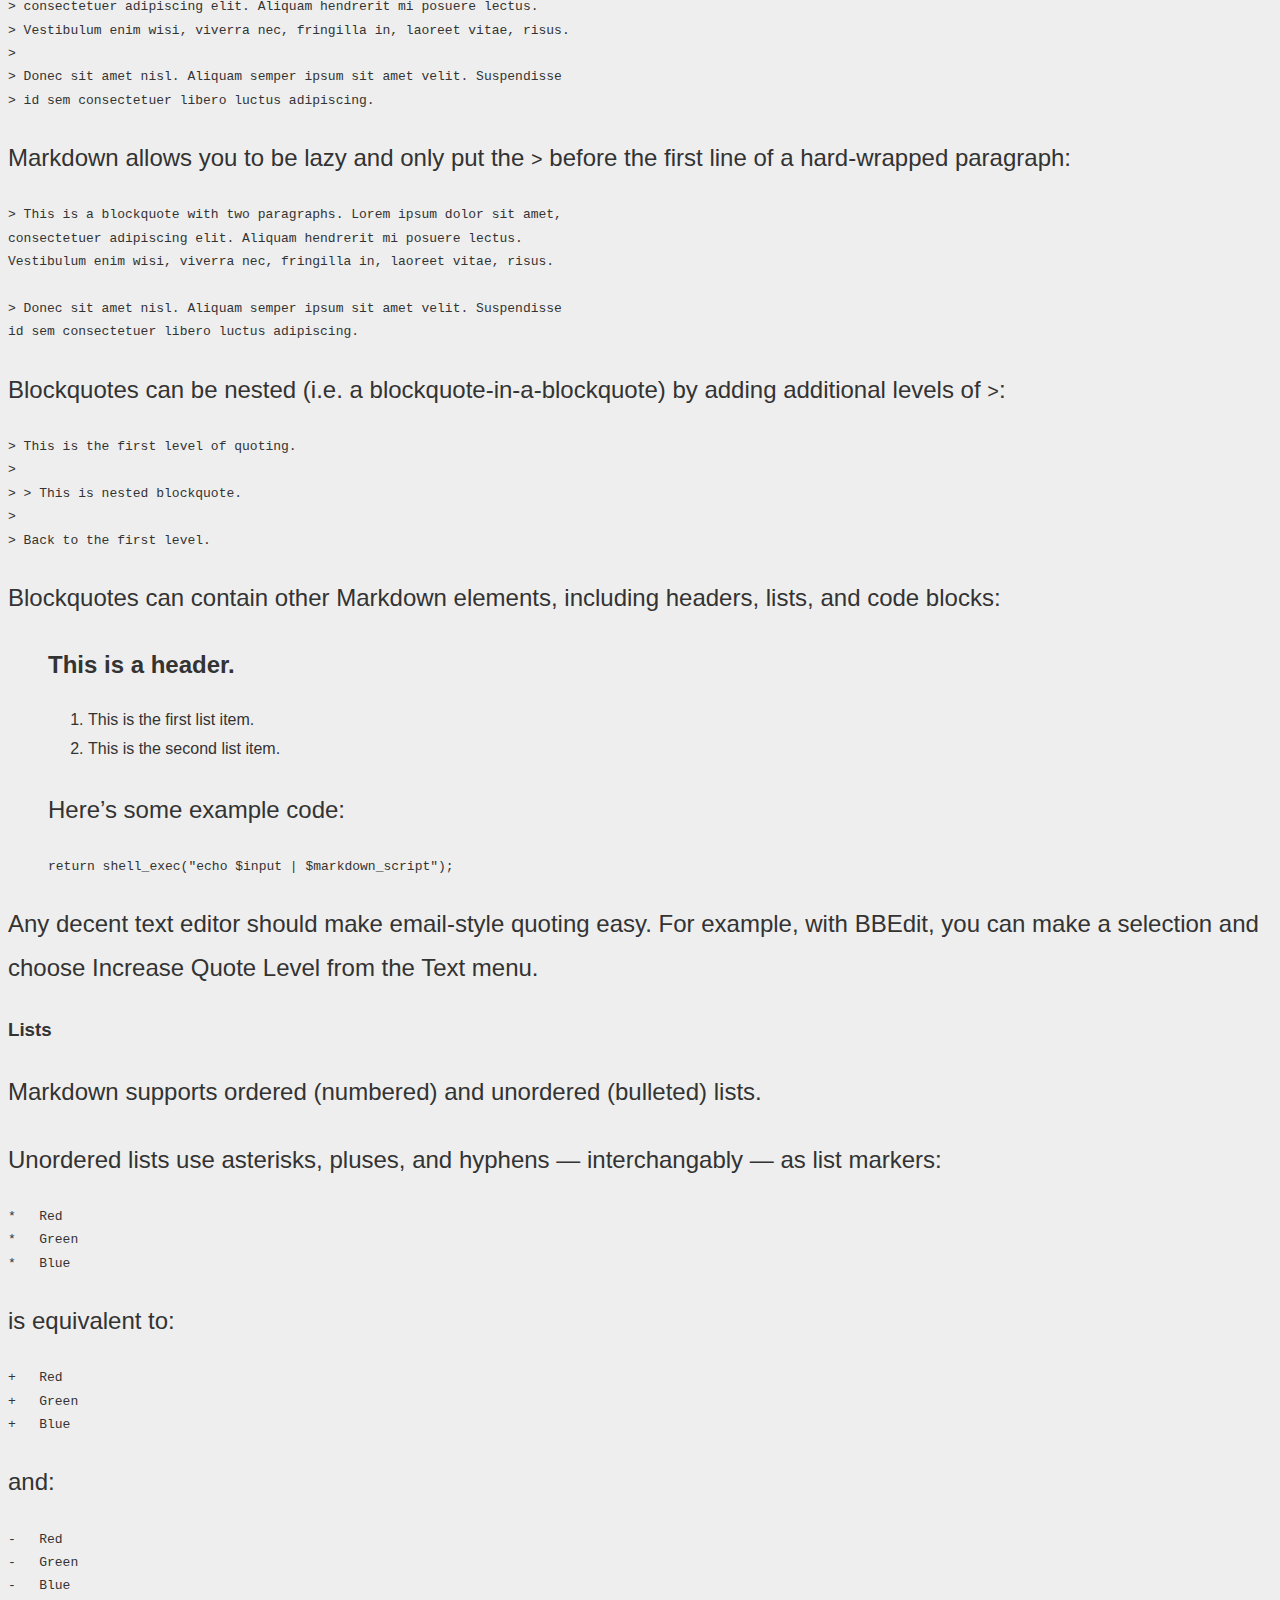
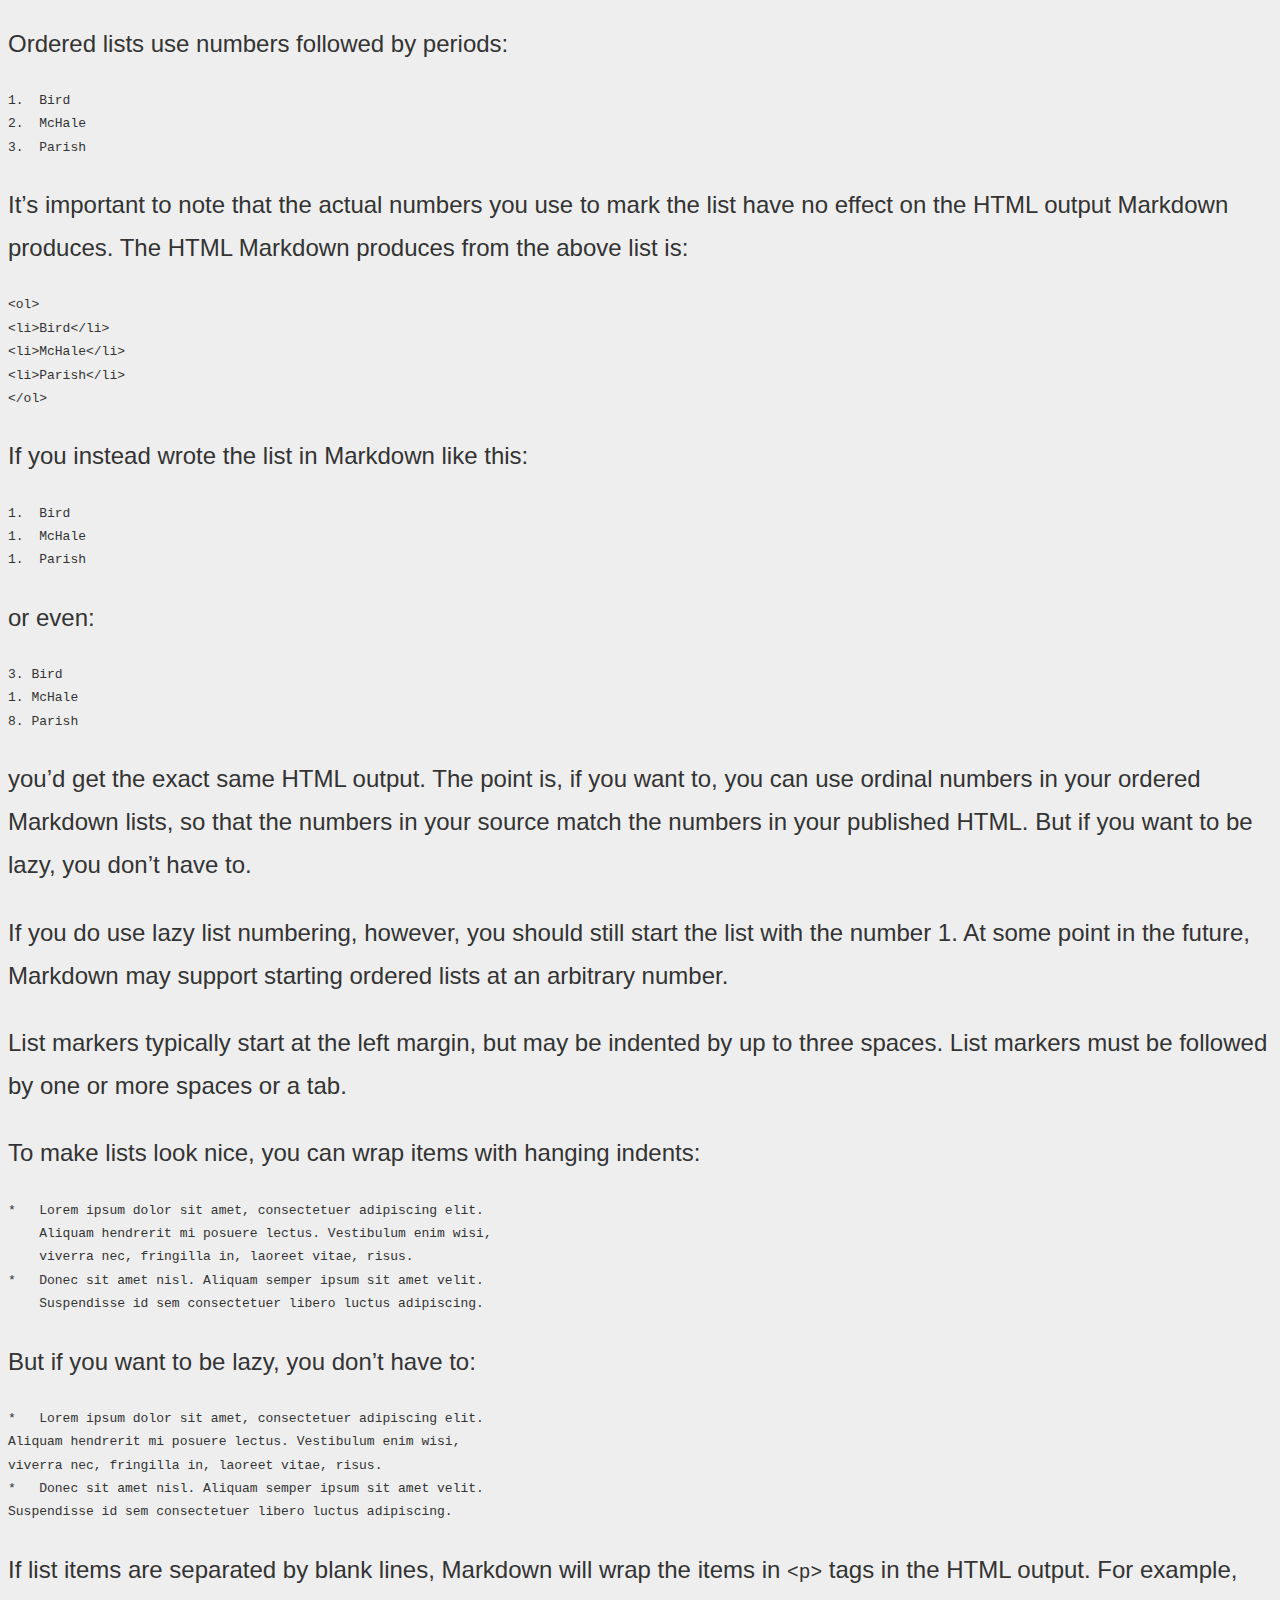
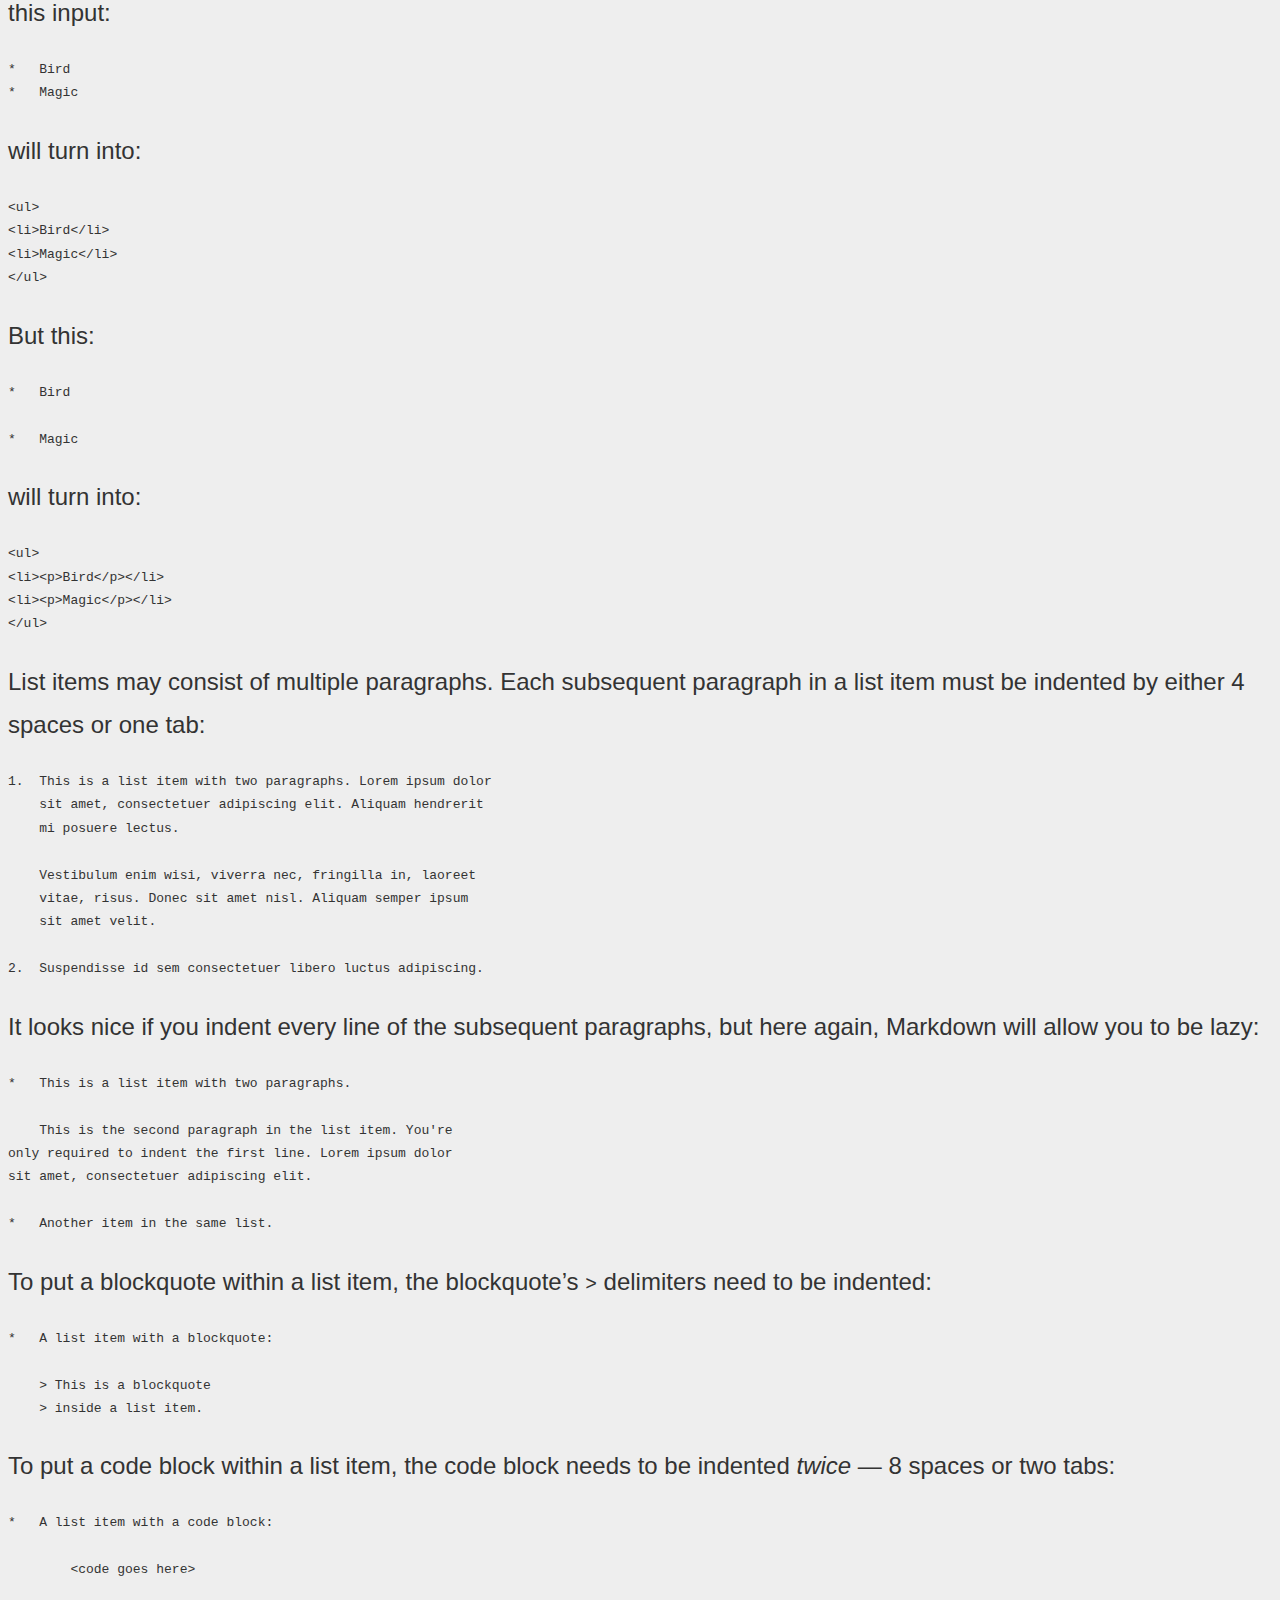
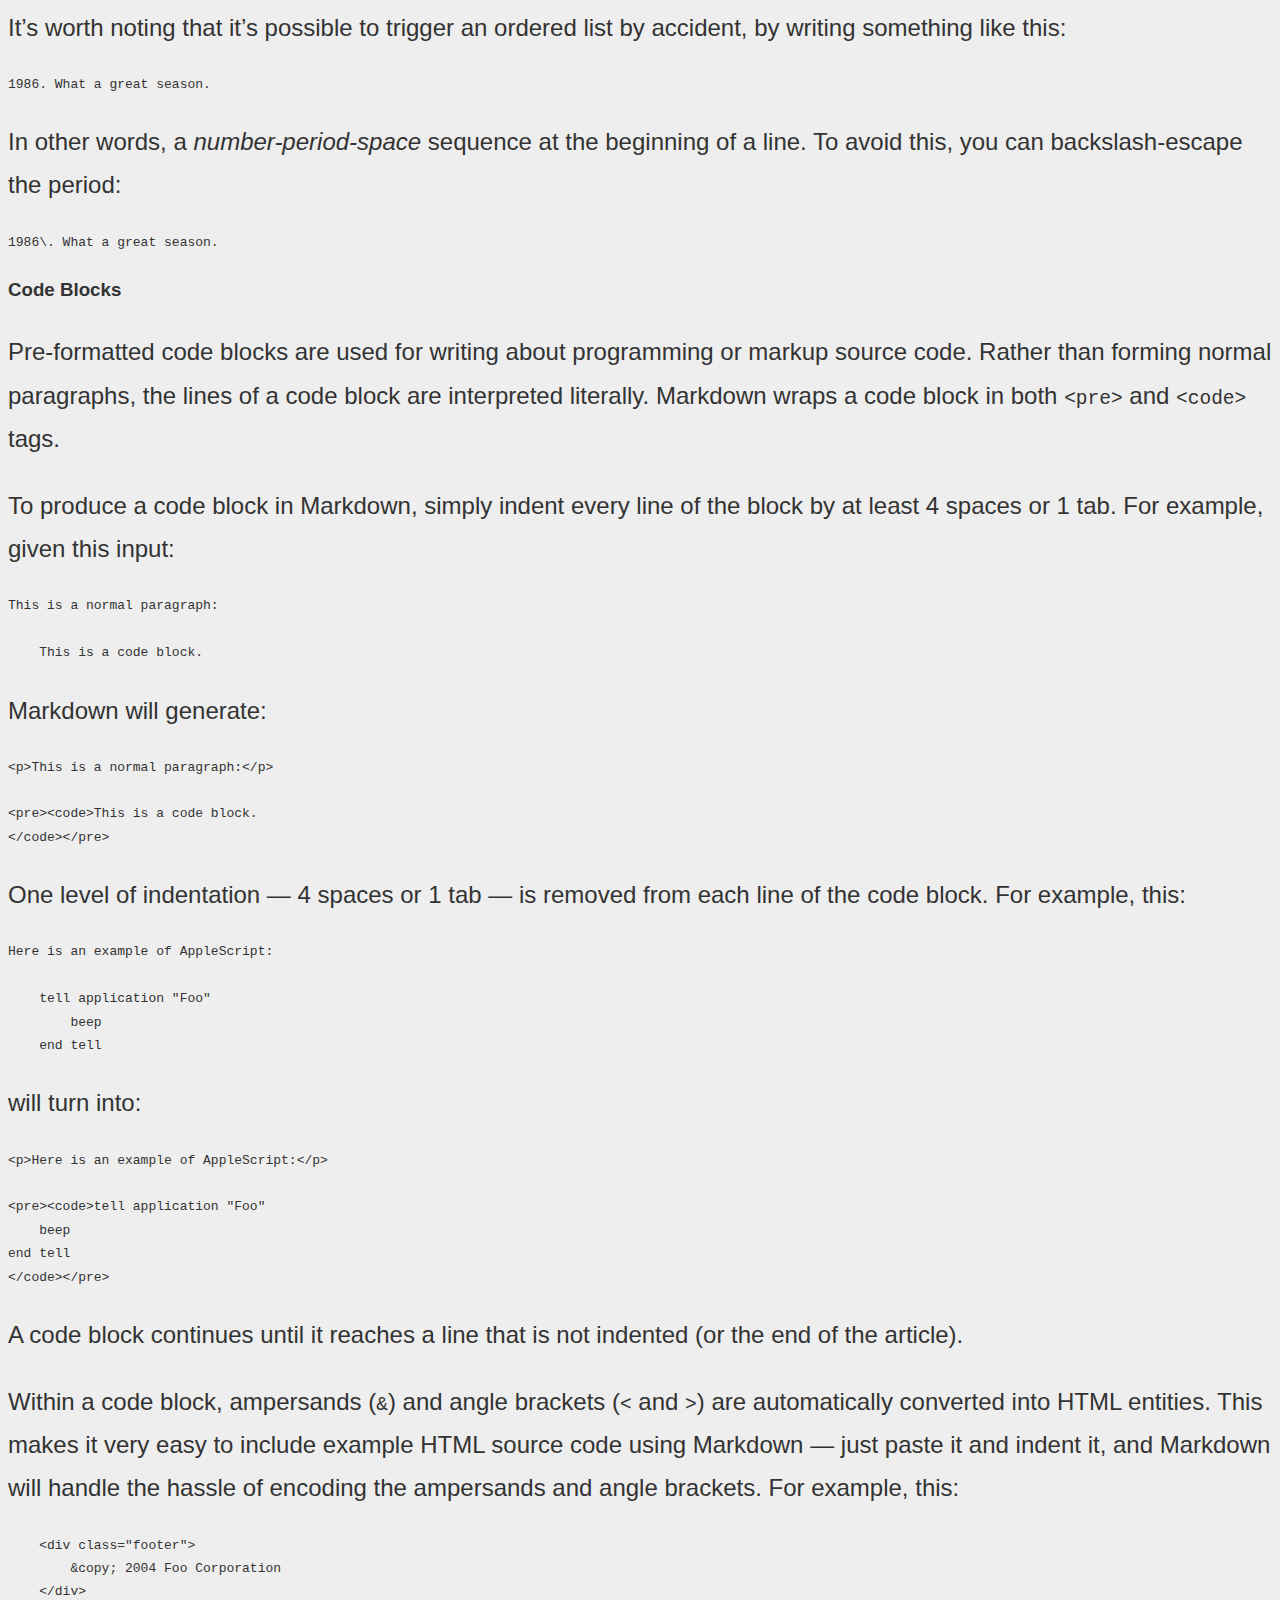
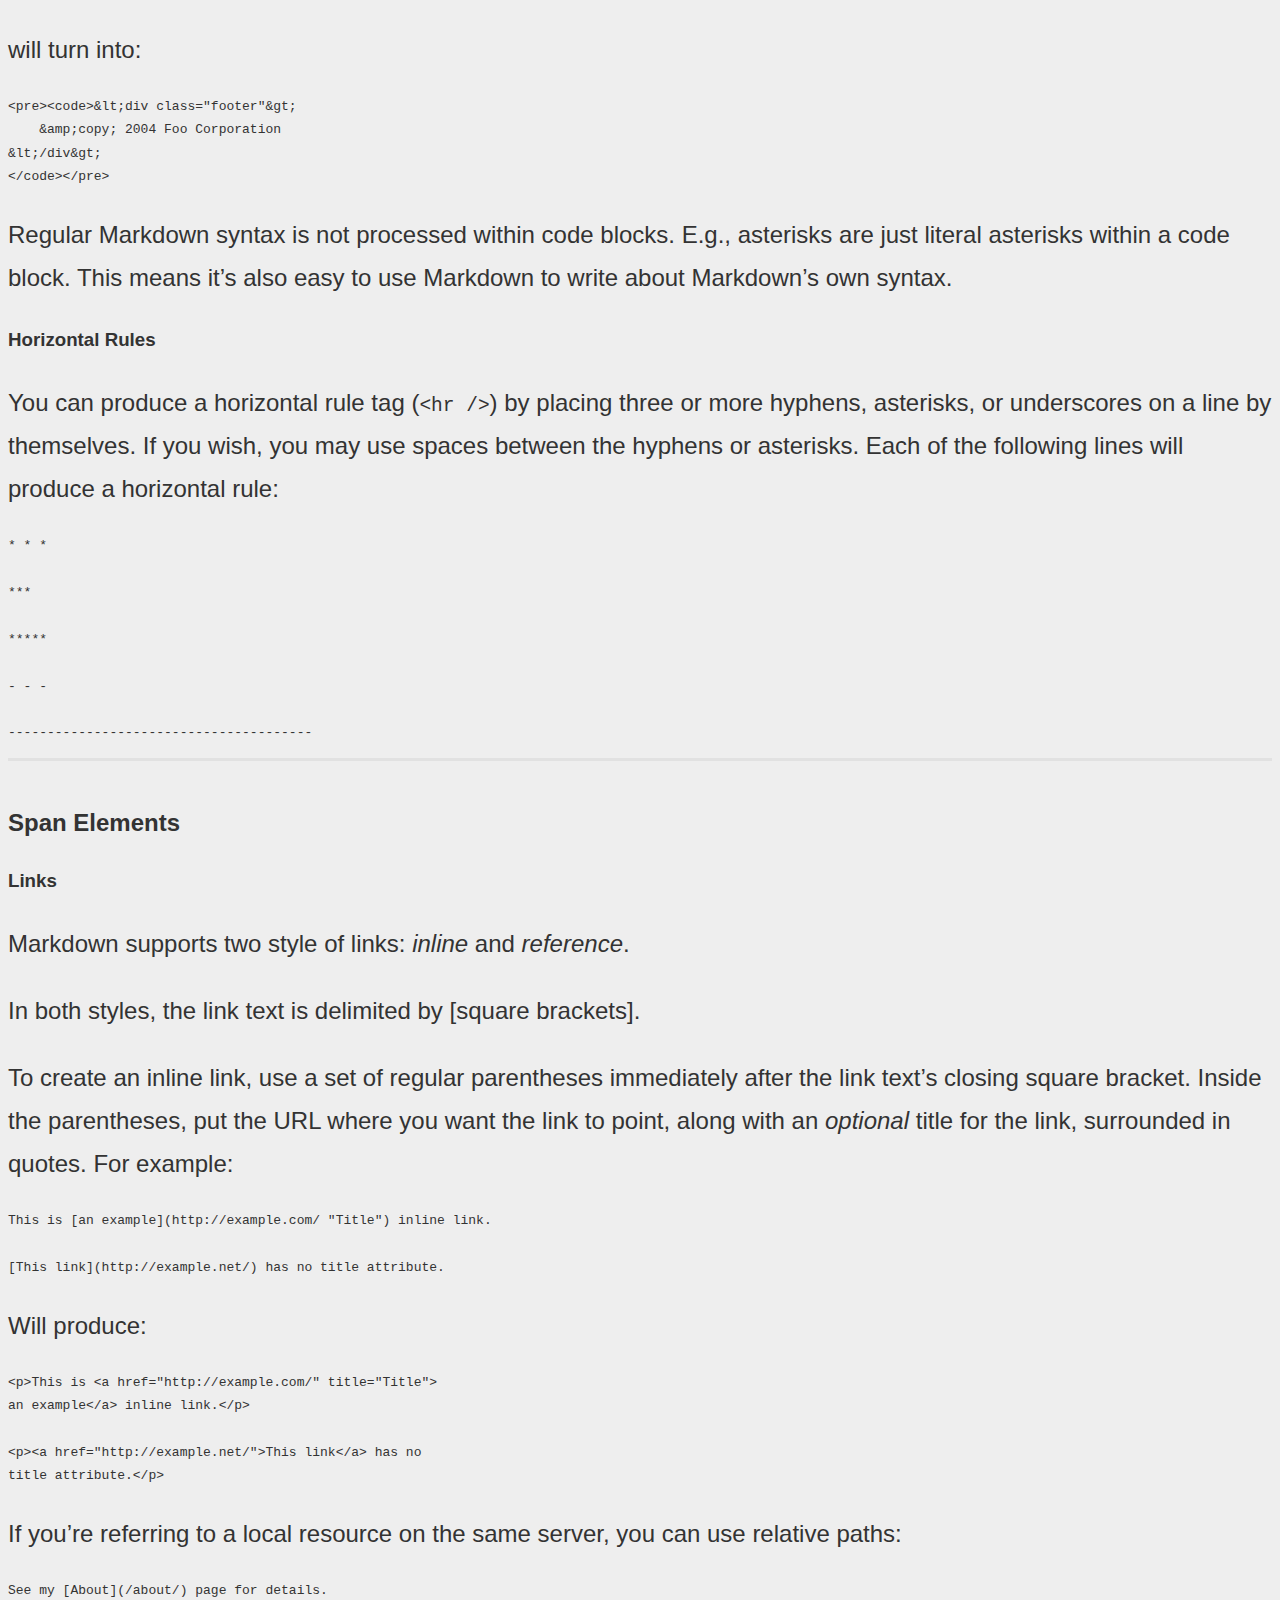
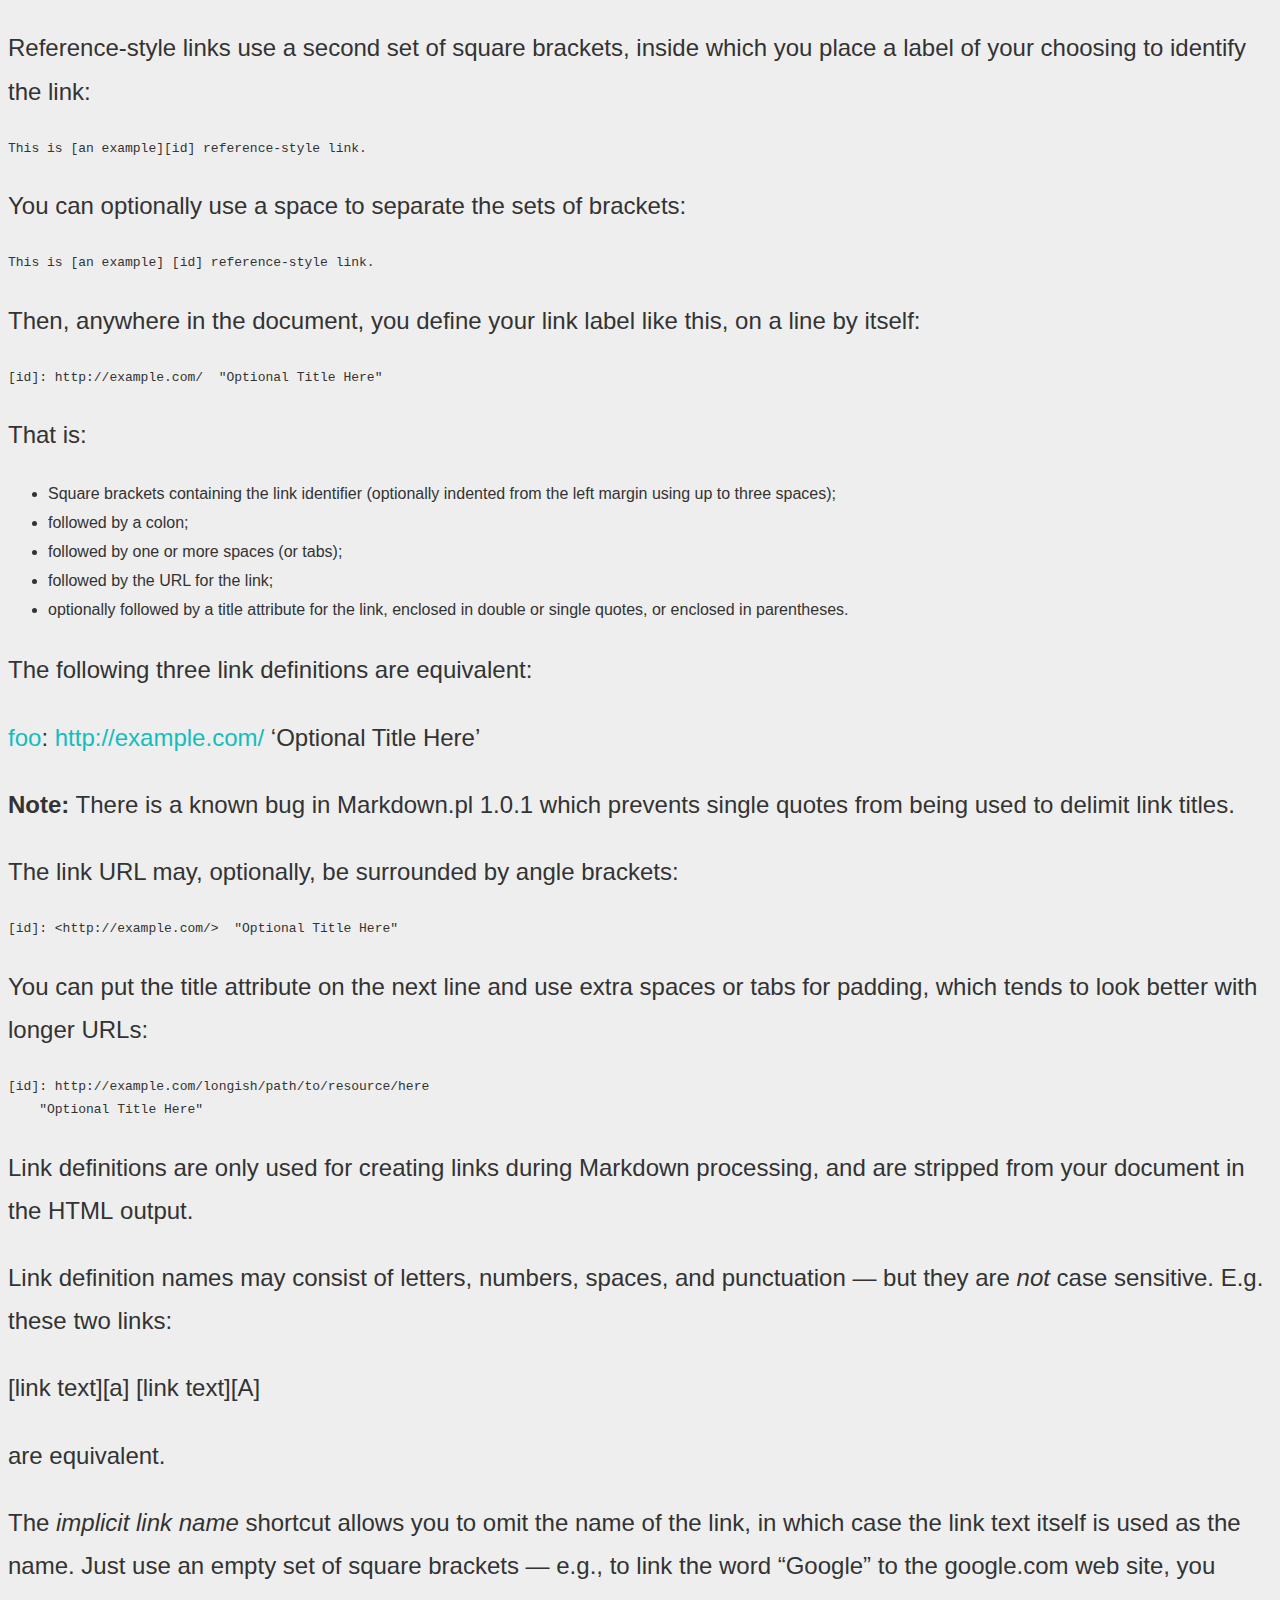
<file: blog/articles/markdown-syntax/index.html>
<!DOCTYPE html>
<html lang="en">
  <head>
    <meta charset="utf-8">
    <meta http-equiv="X-UA-Compatible" content="IE=edge,chrome=1">
    <meta name="viewport" content="width=device-width">
    <title>Markdown syntax - The Wintersmith's blog
    </title>
    <link rel="alternate" href="http://localhost:8080/feed.xml" type="application/rss+xml" title="Ramblings of an immor(t)al demigod">
    <link rel="stylesheet" href="http://fonts.googleapis.com/css?family=Lora:400,700,400italic,700italic|Anonymous+Pro:400,700,400italic,700italic|Merriweather:400,700,300">
    <link rel="stylesheet" href="/css/main.css">
  </head>
  <body class="article-detail">
    <header class="header">
      <div class="content-wrap">
        <h1>Markdown syntax</h1>
        <p class="author">Written by <span class="author">John Gruber</span>
        </p>
      </div>
    </header>
    <div id="content">
      <div class="content-wrap">
        <article class="article">
          <section class="content"><p>Full markdown syntax taken from John Gruber’s <a href="http://daringfireball.net/projects/markdown/syntax">Daring Fireball</a>.
Did you know that 9 out of 10 bloggers prefer to write in&nbsp;markdown?</p>
<hr>
<h1 id="markdown-syntax">Markdown:&nbsp;Syntax</h1>
<ul>
<li><a href="/articles/markdown-syntax/#overview">Overview</a><ul>
<li><a href="/articles/markdown-syntax/#philosophy">Philosophy</a></li>
<li><a href="/articles/markdown-syntax/#html">Inline&nbsp;<span class="caps">HTML</span></a></li>
<li><a href="/articles/markdown-syntax/#autoescape">Automatic Escaping for Special&nbsp;Characters</a></li>
</ul>
</li>
<li><a href="/articles/markdown-syntax/#block">Block Elements</a><ul>
<li><a href="/articles/markdown-syntax/#p">Paragraphs and Line&nbsp;Breaks</a></li>
<li><a href="/articles/markdown-syntax/#header">Headers</a></li>
<li><a href="/articles/markdown-syntax/#blockquote">Blockquotes</a></li>
<li><a href="/articles/markdown-syntax/#list">Lists</a></li>
<li><a href="/articles/markdown-syntax/#precode">Code&nbsp;Blocks</a></li>
<li><a href="/articles/markdown-syntax/#hr">Horizontal&nbsp;Rules</a></li>
</ul>
</li>
<li><a href="/articles/markdown-syntax/#span">Span Elements</a><ul>
<li><a href="/articles/markdown-syntax/#link">Links</a></li>
<li><a href="/articles/markdown-syntax/#em">Emphasis</a></li>
<li><a href="/articles/markdown-syntax/#code">Code</a></li>
<li><a href="/articles/markdown-syntax/#img">Images</a></li>
</ul>
</li>
<li><a href="/articles/markdown-syntax/#misc">Miscellaneous</a><ul>
<li><a href="/articles/markdown-syntax/#backslash">Backslash&nbsp;Escapes</a></li>
<li><a href="/articles/markdown-syntax/#autolink">Automatic&nbsp;Links</a></li>
</ul>
</li>
</ul>
<p><strong>Note:</strong> This document is itself written using Markdown; you
can <a href="/projects/markdown/syntax.text">see the source for it by adding ‘.text’ to the <span class="caps">URL</span></a>.</p>
<hr>
<h2 id="overview">Overview</h2>

<h3 id="philosophy">Philosophy</h3>

<p>Markdown is intended to be as easy-to-read and easy-to-write as is&nbsp;feasible.</p>
<p>Readability, however, is emphasized above all else. A Markdown-formatted
document should be publishable as-is, as plain text, without looking
like it’s been marked up with tags or formatting instructions. While
Markdown’s syntax has been influenced by several existing text-to-<span class="caps">HTML</span>
filters — including <a href="http://docutils.sourceforge.net/mirror/setext.html">Setext</a>, <a href="http://www.aaronsw.com/2002/atx/">atx</a>, <a href="http://textism.com/tools/textile/">Textile</a>, <a href="http://docutils.sourceforge.net/rst.html">reStructuredText</a>,
<a href="http://www.triptico.com/software/grutatxt.html">Grutatext</a>, and <a href="http://ettext.taint.org/doc/">EtText</a> — the single biggest source of
inspiration for Markdown’s syntax is the format of plain text&nbsp;email.</p>
<p>To this end, Markdown’s syntax is comprised entirely of punctuation
characters, which punctuation characters have been carefully chosen so
as to look like what they mean. E.g., asterisks around a word actually
look like *emphasis*. Markdown lists look like, well, lists. Even
blockquotes look like quoted passages of text, assuming you’ve ever
used&nbsp;email.</p>
<h3 id="html">Inline&nbsp;<span class="caps">HTML</span></h3>

<p>Markdown’s syntax is intended for one purpose: to be used as a
format for <em>writing</em> for the&nbsp;web.</p>
<p>Markdown is not a replacement for <span class="caps">HTML</span>, or even close to it. Its
syntax is very small, corresponding only to a very small subset of
HTML tags. The idea is <em>not</em> to create a syntax that makes it easier
to insert <span class="caps">HTML</span> tags. In my opinion, HTML tags are already easy to
insert. The idea for Markdown is to make it easy to read, write, and
edit prose. HTML is a <em>publishing</em> format; Markdown is a <em>writing</em>
format. Thus, Markdown’s formatting syntax only addresses issues that
can be conveyed in plain&nbsp;text.</p>
<p>For any markup that is not covered by Markdown’s syntax, you simply
use <span class="caps">HTML</span> itself. There’s no need to preface it or delimit it to
indicate that you’re switching from Markdown to HTML; you just use
the&nbsp;tags.</p>
<p>The only restrictions are that block-level <span class="caps">HTML</span> elements — e.g. <code>&lt;div&gt;</code>,
<code>&lt;table&gt;</code>, <code>&lt;pre&gt;</code>, <code>&lt;p&gt;</code>, etc. — must be separated from surrounding
content by blank lines, and the start and end tags of the block should
not be indented with tabs or spaces. Markdown is smart enough not
to add extra (unwanted) <code>&lt;p&gt;</code> tags around <span class="caps">HTML</span> block-level&nbsp;tags.</p>
<p>For example, to add an <span class="caps">HTML</span> table to a Markdown&nbsp;article:</p>
<pre><code>This is a regular paragraph.

&lt;table&gt;
    &lt;tr&gt;
        &lt;td&gt;Foo&lt;/td&gt;
    &lt;/tr&gt;
&lt;/table&gt;

This is another regular paragraph.
</code></pre><p>Note that Markdown formatting syntax is not processed within block-level
<span class="caps">HTML</span> tags. E.g., you can’t use Markdown-style <code>*emphasis*</code> inside an
<span class="caps">HTML</span>&nbsp;block.</p>
<p>Span-level <span class="caps">HTML</span> tags — e.g. <code>&lt;span&gt;</code>, <code>&lt;cite&gt;</code>, or <code>&lt;del&gt;</code> — can be
used anywhere in a Markdown paragraph, list item, or header. If you
want, you can even use <span class="caps">HTML</span> tags instead of Markdown formatting; e.g. if
you’d prefer to use HTML <code>&lt;a&gt;</code> or <code>&lt;img&gt;</code> tags instead of Markdown’s
link or image syntax, go right&nbsp;ahead.</p>
<p>Unlike block-level <span class="caps">HTML</span> tags, Markdown syntax <em>is</em> processed within
span-level&nbsp;tags.</p>
<h3 id="autoescape">Automatic Escaping for Special&nbsp;Characters</h3>

<p>In <span class="caps">HTML</span>, there are two characters that demand special treatment: <code>&lt;</code>
and <code>&amp;</code>. Left angle brackets are used to start tags; ampersands are
used to denote <span class="caps">HTML</span> entities. If you want to use them as literal
characters, you must escape them as entities, e.g. <code>&amp;lt;</code>, and
<code>&amp;amp;</code>.</p>
<p>Ampersands in particular are bedeviling for web writers. If you want to
write about ‘<span class="caps">AT</span>&amp;T’, you need to write ‘<code>AT&amp;amp;T</code>‘. You even need to
escape ampersands within URLs. Thus, if you want to link&nbsp;to:</p>
<pre><code>http://images.google.com/images?num=30&amp;q=larry+bird
</code></pre><p>you need to encode the <span class="caps">URL</span>&nbsp;as:</p>
<pre><code>http://images.google.com/images?num=30&amp;amp;q=larry+bird
</code></pre><p>in your anchor tag <code>href</code> attribute. Needless to say, this is easy to
forget, and is probably the single most common source of <span class="caps">HTML</span> validation
errors in otherwise well-marked-up web&nbsp;sites.</p>
<p>Markdown allows you to use these characters naturally, taking care of
all the necessary escaping for you. If you use an ampersand as part of
an <span class="caps">HTML</span> entity, it remains unchanged; otherwise it will be translated
into <code>&amp;amp;</code>.</p>
<p>So, if you want to include a copyright symbol in your article, you can&nbsp;write:</p>
<pre><code>&amp;copy;
</code></pre><p>and Markdown will leave it alone. But if you&nbsp;write:</p>
<pre><code>AT&amp;T
</code></pre><p>Markdown will translate it&nbsp;to:</p>
<pre><code>AT&amp;amp;T
</code></pre><p>Similarly, because Markdown supports <a href="/articles/markdown-syntax/#html">inline <span class="caps">HTML</span></a>, if you use
angle brackets as delimiters for <span class="caps">HTML</span> tags, Markdown will treat them as
such. But if you&nbsp;write:</p>
<pre><code>4 &lt; 5
</code></pre><p>Markdown will translate it&nbsp;to:</p>
<pre><code>4 &amp;lt; 5
</code></pre><p>However, inside Markdown code spans and blocks, angle brackets and
ampersands are <em>always</em> encoded automatically. This makes it easy to use
Markdown to write about <span class="caps">HTML</span> code. (As opposed to raw HTML, which is a
terrible format for writing about HTML syntax, because every single <code>&lt;</code>
and <code>&amp;</code> in your example code needs to be&nbsp;escaped.)</p>
<hr>
<h2 id="block">Block&nbsp;Elements</h2>


<h3 id="p">Paragraphs and Line&nbsp;Breaks</h3>

<p>A paragraph is simply one or more consecutive lines of text, separated
by one or more blank lines. (A blank line is any line that looks like a
blank line — a line containing nothing but spaces or tabs is considered
blank.) Normal paragraphs should not be indented with spaces or&nbsp;tabs.</p>
<p>The implication of the “one or more consecutive lines of text” rule is
that Markdown supports “hard-wrapped” text paragraphs. This differs
significantly from most other text-to-<span class="caps">HTML</span> formatters (including Movable
Type’s “Convert Line Breaks” option) which translate every line break
character in a paragraph into a <code>&lt;br /&gt;</code> tag.</p>
<p>When you <em>do</em> want to insert a <code>&lt;br /&gt;</code> break tag using Markdown, you
end a line with two or more spaces, then type&nbsp;return.</p>
<p>Yes, this takes a tad more effort to create a <code>&lt;br /&gt;</code>, but a simplistic
“every line break is a <code>&lt;br /&gt;</code>“ rule wouldn’t work for Markdown.
Markdown’s email-style <a href="/articles/markdown-syntax/#blockquote">blockquoting</a> and multi-paragraph <a href="/articles/markdown-syntax/#list">list items</a>
work best — and look better — when you format them with hard&nbsp;breaks.</p>
<h3 id="header">Headers</h3>

<p>Markdown supports two styles of headers, <a href="http://docutils.sourceforge.net/mirror/setext.html">Setext</a> and <a href="http://www.aaronsw.com/2002/atx/">atx</a>.</p>
<p>Setext-style headers are “underlined” using equal signs (for first-level
headers) and dashes (for second-level headers). For&nbsp;example:</p>
<pre><code>This is an H1
=============

This is an H2
-------------
</code></pre><p>Any number of underlining <code>=</code>‘s or <code>-</code>‘s will&nbsp;work.</p>
<p>Atx-style headers use 1-6 hash characters at the start of the line,
corresponding to header levels 1-6. For&nbsp;example:</p>
<pre><code># This is an H1

## This is an H2

###### This is an H6
</code></pre><p>Optionally, you may “close” atx-style headers. This is purely
cosmetic — you can use this if you think it looks better. The
closing hashes don’t even need to match the number of hashes
used to open the header. (The number of opening hashes
determines the header level.)&nbsp;:</p>
<pre><code># This is an H1 #

## This is an H2 ##

### This is an H3 ######
</code></pre><h3 id="blockquote">Blockquotes</h3>

<p>Markdown uses email-style <code>&gt;</code> characters for blockquoting. If you’re
familiar with quoting passages of text in an email message, then you
know how to create a blockquote in Markdown. It looks best if you hard
wrap the text and put a <code>&gt;</code> before every&nbsp;line:</p>
<pre><code>&gt; This is a blockquote with two paragraphs. Lorem ipsum dolor sit amet,
&gt; consectetuer adipiscing elit. Aliquam hendrerit mi posuere lectus.
&gt; Vestibulum enim wisi, viverra nec, fringilla in, laoreet vitae, risus.
&gt;
&gt; Donec sit amet nisl. Aliquam semper ipsum sit amet velit. Suspendisse
&gt; id sem consectetuer libero luctus adipiscing.
</code></pre><p>Markdown allows you to be lazy and only put the <code>&gt;</code> before the first
line of a hard-wrapped&nbsp;paragraph:</p>
<pre><code>&gt; This is a blockquote with two paragraphs. Lorem ipsum dolor sit amet,
consectetuer adipiscing elit. Aliquam hendrerit mi posuere lectus.
Vestibulum enim wisi, viverra nec, fringilla in, laoreet vitae, risus.

&gt; Donec sit amet nisl. Aliquam semper ipsum sit amet velit. Suspendisse
id sem consectetuer libero luctus adipiscing.
</code></pre><p>Blockquotes can be nested (i.e. a blockquote-in-a-blockquote) by
adding additional levels of <code>&gt;</code>:</p>
<pre><code>&gt; This is the first level of quoting.
&gt;
&gt; &gt; This is nested blockquote.
&gt;
&gt; Back to the first level.
</code></pre><p>Blockquotes can contain other Markdown elements, including headers, lists,
and code&nbsp;blocks:</p>
<blockquote>
<h2 id="this-is-a-header-">This is a&nbsp;header.</h2>
<ol>
<li>This is the first list&nbsp;item.</li>
<li>This is the second list&nbsp;item.</li>
</ol>
<p>Here’s some example&nbsp;code:</p>
<pre><code>return shell_exec(&quot;echo $input | $markdown_script&quot;);
</code></pre></blockquote>
<p>Any decent text editor should make email-style quoting easy. For
example, with BBEdit, you can make a selection and choose Increase
Quote Level from the Text&nbsp;menu.</p>
<h3 id="list">Lists</h3>

<p>Markdown supports ordered (numbered) and unordered (bulleted)&nbsp;lists.</p>
<p>Unordered lists use asterisks, pluses, and hyphens — interchangably
— as list&nbsp;markers:</p>
<pre><code>*   Red
*   Green
*   Blue
</code></pre><p>is equivalent&nbsp;to:</p>
<pre><code>+   Red
+   Green
+   Blue
</code></pre><p>and:</p>
<pre><code>-   Red
-   Green
-   Blue
</code></pre><p>Ordered lists use numbers followed by&nbsp;periods:</p>
<pre><code>1.  Bird
2.  McHale
3.  Parish
</code></pre><p>It’s important to note that the actual numbers you use to mark the
list have no effect on the <span class="caps">HTML</span> output Markdown produces. The HTML
Markdown produces from the above list&nbsp;is:</p>
<pre><code>&lt;ol&gt;
&lt;li&gt;Bird&lt;/li&gt;
&lt;li&gt;McHale&lt;/li&gt;
&lt;li&gt;Parish&lt;/li&gt;
&lt;/ol&gt;
</code></pre><p>If you instead wrote the list in Markdown like&nbsp;this:</p>
<pre><code>1.  Bird
1.  McHale
1.  Parish
</code></pre><p>or&nbsp;even:</p>
<pre><code>3. Bird
1. McHale
8. Parish
</code></pre><p>you’d get the exact same <span class="caps">HTML</span> output. The point is, if you want to,
you can use ordinal numbers in your ordered Markdown lists, so that
the numbers in your source match the numbers in your published HTML.
But if you want to be lazy, you don’t have&nbsp;to.</p>
<p>If you do use lazy list numbering, however, you should still start the
list with the number 1. At some point in the future, Markdown may support
starting ordered lists at an arbitrary&nbsp;number.</p>
<p>List markers typically start at the left margin, but may be indented by
up to three spaces. List markers must be followed by one or more spaces
or a&nbsp;tab.</p>
<p>To make lists look nice, you can wrap items with hanging&nbsp;indents:</p>
<pre><code>*   Lorem ipsum dolor sit amet, consectetuer adipiscing elit.
    Aliquam hendrerit mi posuere lectus. Vestibulum enim wisi,
    viverra nec, fringilla in, laoreet vitae, risus.
*   Donec sit amet nisl. Aliquam semper ipsum sit amet velit.
    Suspendisse id sem consectetuer libero luctus adipiscing.
</code></pre><p>But if you want to be lazy, you don’t have&nbsp;to:</p>
<pre><code>*   Lorem ipsum dolor sit amet, consectetuer adipiscing elit.
Aliquam hendrerit mi posuere lectus. Vestibulum enim wisi,
viverra nec, fringilla in, laoreet vitae, risus.
*   Donec sit amet nisl. Aliquam semper ipsum sit amet velit.
Suspendisse id sem consectetuer libero luctus adipiscing.
</code></pre><p>If list items are separated by blank lines, Markdown will wrap the
items in <code>&lt;p&gt;</code> tags in the <span class="caps">HTML</span> output. For example, this&nbsp;input:</p>
<pre><code>*   Bird
*   Magic
</code></pre><p>will turn&nbsp;into:</p>
<pre><code>&lt;ul&gt;
&lt;li&gt;Bird&lt;/li&gt;
&lt;li&gt;Magic&lt;/li&gt;
&lt;/ul&gt;
</code></pre><p>But&nbsp;this:</p>
<pre><code>*   Bird

*   Magic
</code></pre><p>will turn&nbsp;into:</p>
<pre><code>&lt;ul&gt;
&lt;li&gt;&lt;p&gt;Bird&lt;/p&gt;&lt;/li&gt;
&lt;li&gt;&lt;p&gt;Magic&lt;/p&gt;&lt;/li&gt;
&lt;/ul&gt;
</code></pre><p>List items may consist of multiple paragraphs. Each subsequent
paragraph in a list item must be indented by either 4 spaces
or one&nbsp;tab:</p>
<pre><code>1.  This is a list item with two paragraphs. Lorem ipsum dolor
    sit amet, consectetuer adipiscing elit. Aliquam hendrerit
    mi posuere lectus.

    Vestibulum enim wisi, viverra nec, fringilla in, laoreet
    vitae, risus. Donec sit amet nisl. Aliquam semper ipsum
    sit amet velit.

2.  Suspendisse id sem consectetuer libero luctus adipiscing.
</code></pre><p>It looks nice if you indent every line of the subsequent
paragraphs, but here again, Markdown will allow you to be&nbsp;lazy:</p>
<pre><code>*   This is a list item with two paragraphs.

    This is the second paragraph in the list item. You&#39;re
only required to indent the first line. Lorem ipsum dolor
sit amet, consectetuer adipiscing elit.

*   Another item in the same list.
</code></pre><p>To put a blockquote within a list item, the blockquote’s <code>&gt;</code>
delimiters need to be&nbsp;indented:</p>
<pre><code>*   A list item with a blockquote:

    &gt; This is a blockquote
    &gt; inside a list item.
</code></pre><p>To put a code block within a list item, the code block needs
to be indented <em>twice</em> — 8 spaces or two&nbsp;tabs:</p>
<pre><code>*   A list item with a code block:

        &lt;code goes here&gt;
</code></pre><p>It’s worth noting that it’s possible to trigger an ordered list by
accident, by writing something like&nbsp;this:</p>
<pre><code>1986. What a great season.
</code></pre><p>In other words, a <em>number-period-space</em> sequence at the beginning of a
line. To avoid this, you can backslash-escape the&nbsp;period:</p>
<pre><code>1986\. What a great season.
</code></pre><h3 id="precode">Code&nbsp;Blocks</h3>

<p>Pre-formatted code blocks are used for writing about programming or
markup source code. Rather than forming normal paragraphs, the lines
of a code block are interpreted literally. Markdown wraps a code block
in both <code>&lt;pre&gt;</code> and <code>&lt;code&gt;</code> tags.</p>
<p>To produce a code block in Markdown, simply indent every line of the
block by at least 4 spaces or 1 tab. For example, given this&nbsp;input:</p>
<pre><code>This is a normal paragraph:

    This is a code block.
</code></pre><p>Markdown will&nbsp;generate:</p>
<pre><code>&lt;p&gt;This is a normal paragraph:&lt;/p&gt;

&lt;pre&gt;&lt;code&gt;This is a code block.
&lt;/code&gt;&lt;/pre&gt;
</code></pre><p>One level of indentation — 4 spaces or 1 tab — is removed from each
line of the code block. For example,&nbsp;this:</p>
<pre><code>Here is an example of AppleScript:

    tell application &quot;Foo&quot;
        beep
    end tell
</code></pre><p>will turn&nbsp;into:</p>
<pre><code>&lt;p&gt;Here is an example of AppleScript:&lt;/p&gt;

&lt;pre&gt;&lt;code&gt;tell application &quot;Foo&quot;
    beep
end tell
&lt;/code&gt;&lt;/pre&gt;
</code></pre><p>A code block continues until it reaches a line that is not indented
(or the end of the&nbsp;article).</p>
<p>Within a code block, ampersands (<code>&amp;</code>) and angle brackets (<code>&lt;</code> and <code>&gt;</code>)
are automatically converted into <span class="caps">HTML</span> entities. This makes it very
easy to include example HTML source code using Markdown — just paste
it and indent it, and Markdown will handle the hassle of encoding the
ampersands and angle brackets. For example,&nbsp;this:</p>
<pre><code>    &lt;div class=&quot;footer&quot;&gt;
        &amp;copy; 2004 Foo Corporation
    &lt;/div&gt;
</code></pre><p>will turn&nbsp;into:</p>
<pre><code>&lt;pre&gt;&lt;code&gt;&amp;lt;div class=&quot;footer&quot;&amp;gt;
    &amp;amp;copy; 2004 Foo Corporation
&amp;lt;/div&amp;gt;
&lt;/code&gt;&lt;/pre&gt;
</code></pre><p>Regular Markdown syntax is not processed within code blocks. E.g.,
asterisks are just literal asterisks within a code block. This means
it’s also easy to use Markdown to write about Markdown’s own&nbsp;syntax.</p>
<h3 id="hr">Horizontal&nbsp;Rules</h3>

<p>You can produce a horizontal rule tag (<code>&lt;hr /&gt;</code>) by placing three or
more hyphens, asterisks, or underscores on a line by themselves. If you
wish, you may use spaces between the hyphens or asterisks. Each of the
following lines will produce a horizontal&nbsp;rule:</p>
<pre><code>* * *

***

*****

- - -

---------------------------------------
</code></pre><hr>
<h2 id="span">Span&nbsp;Elements</h2>

<h3 id="link">Links</h3>

<p>Markdown supports two style of links: <em>inline</em> and <em>reference</em>.</p>
<p>In both styles, the link text is delimited by [square&nbsp;brackets].</p>
<p>To create an inline link, use a set of regular parentheses immediately
after the link text’s closing square bracket. Inside the parentheses,
put the <span class="caps">URL</span> where you want the link to point, along with an <em>optional</em>
title for the link, surrounded in quotes. For&nbsp;example:</p>
<pre><code>This is [an example](http://example.com/ &quot;Title&quot;) inline link.

[This link](http://example.net/) has no title attribute.
</code></pre><p>Will&nbsp;produce:</p>
<pre><code>&lt;p&gt;This is &lt;a href=&quot;http://example.com/&quot; title=&quot;Title&quot;&gt;
an example&lt;/a&gt; inline link.&lt;/p&gt;

&lt;p&gt;&lt;a href=&quot;http://example.net/&quot;&gt;This link&lt;/a&gt; has no
title attribute.&lt;/p&gt;
</code></pre><p>If you’re referring to a local resource on the same server, you can
use relative&nbsp;paths:</p>
<pre><code>See my [About](/about/) page for details.
</code></pre><p>Reference-style links use a second set of square brackets, inside
which you place a label of your choosing to identify the&nbsp;link:</p>
<pre><code>This is [an example][id] reference-style link.
</code></pre><p>You can optionally use a space to separate the sets of&nbsp;brackets:</p>
<pre><code>This is [an example] [id] reference-style link.
</code></pre><p>Then, anywhere in the document, you define your link label like this,
on a line by&nbsp;itself:</p>
<pre><code>[id]: http://example.com/  &quot;Optional Title Here&quot;
</code></pre><p>That&nbsp;is:</p>
<ul>
<li>Square brackets containing the link identifier (optionally
indented from the left margin using up to three&nbsp;spaces);</li>
<li>followed by a&nbsp;colon;</li>
<li>followed by one or more spaces (or&nbsp;tabs);</li>
<li>followed by the <span class="caps">URL</span> for the&nbsp;link;</li>
<li>optionally followed by a title attribute for the link, enclosed
in double or single quotes, or enclosed in&nbsp;parentheses.</li>
</ul>
<p>The following three link definitions are&nbsp;equivalent:</p>
<p>  <a href="http://example.com/" title="Optional Title Here">foo</a>: <a href="http://example.com/">http://example.com/</a>  ‘Optional Title&nbsp;Here’</p>
<p><strong>Note:</strong> There is a known bug in Markdown.pl 1.0.1 which prevents
single quotes from being used to delimit link&nbsp;titles.</p>
<p>The link <span class="caps">URL</span> may, optionally, be surrounded by angle&nbsp;brackets:</p>
<pre><code>[id]: &lt;http://example.com/&gt;  &quot;Optional Title Here&quot;
</code></pre><p>You can put the title attribute on the next line and use extra spaces
or tabs for padding, which tends to look better with longer&nbsp;URLs:</p>
<pre><code>[id]: http://example.com/longish/path/to/resource/here
    &quot;Optional Title Here&quot;
</code></pre><p>Link definitions are only used for creating links during Markdown
processing, and are stripped from your document in the <span class="caps">HTML</span>&nbsp;output.</p>
<p>Link definition names may consist of letters, numbers, spaces, and
punctuation — but they are <em>not</em> case sensitive. E.g. these two&nbsp;links:</p>
<p>  [link text][a]
  [link&nbsp;text][A]</p>
<p>are&nbsp;equivalent.</p>
<p>The <em>implicit link name</em> shortcut allows you to omit the name of the
link, in which case the link text itself is used as the name.
Just use an empty set of square brackets — e.g., to link the word
“Google” to the google.com web site, you could simply&nbsp;write:</p>
<p>  <a href="http://google.com/">Google</a></p>
<p>And then define the&nbsp;link:</p>
<p>Because link names may contain spaces, this shortcut even works for
multiple words in the link&nbsp;text:</p>
<p>  Visit <a href="http://daringfireball.net/">Daring Fireball</a> for more&nbsp;information.</p>
<p>And then define the&nbsp;link:</p>
<p>Link definitions can be placed anywhere in your Markdown document. I
tend to put them immediately after each paragraph in which they’re
used, but if you want, you can put them all at the end of your
document, sort of like&nbsp;footnotes.</p>
<p>Here’s an example of reference links in&nbsp;action:</p>
<pre><code>I get 10 times more traffic from [Google] [1] than from
[Yahoo] [2] or [MSN] [3].

  [1]: http://google.com/        &quot;Google&quot;
  [2]: http://search.yahoo.com/  &quot;Yahoo Search&quot;
  [3]: http://search.msn.com/    &quot;MSN Search&quot;
</code></pre><p>Using the implicit link name shortcut, you could instead&nbsp;write:</p>
<pre><code>I get 10 times more traffic from [Google][] than from
[Yahoo][] or [MSN][].

  [google]: http://google.com/        &quot;Google&quot;
  [yahoo]:  http://search.yahoo.com/  &quot;Yahoo Search&quot;
  [msn]:    http://search.msn.com/    &quot;MSN Search&quot;
</code></pre><p>Both of the above examples will produce the following <span class="caps">HTML</span>&nbsp;output:</p>
<pre><code>&lt;p&gt;I get 10 times more traffic from &lt;a href=&quot;http://google.com/&quot;
title=&quot;Google&quot;&gt;Google&lt;/a&gt; than from
&lt;a href=&quot;http://search.yahoo.com/&quot; title=&quot;Yahoo Search&quot;&gt;Yahoo&lt;/a&gt;
or &lt;a href=&quot;http://search.msn.com/&quot; title=&quot;MSN Search&quot;&gt;MSN&lt;/a&gt;.&lt;/p&gt;
</code></pre><p>For comparison, here is the same paragraph written using
Markdown’s inline link&nbsp;style:</p>
<pre><code>I get 10 times more traffic from [Google](http://google.com/ &quot;Google&quot;)
than from [Yahoo](http://search.yahoo.com/ &quot;Yahoo Search&quot;) or
[MSN](http://search.msn.com/ &quot;MSN Search&quot;).
</code></pre><p>The point of reference-style links is not that they’re easier to
write. The point is that with reference-style links, your document
source is vastly more readable. Compare the above examples: using
reference-style links, the paragraph itself is only 81 characters
long; with inline-style links, it’s 176 characters; and as raw <span class="caps">HTML</span>,
it’s 234 characters. In the raw HTML, there’s more markup than there
is&nbsp;text.</p>
<p>With Markdown’s reference-style links, a source document much more
closely resembles the final output, as rendered in a browser. By
allowing you to move the markup-related metadata out of the paragraph,
you can add links without interrupting the narrative flow of your&nbsp;prose.</p>
<h3 id="em">Emphasis</h3>

<p>Markdown treats asterisks (<code>*</code>) and underscores (<code>_</code>) as indicators of
emphasis. Text wrapped with one <code>*</code> or <code>_</code> will be wrapped with an
<span class="caps">HTML</span> <code>&lt;em&gt;</code> tag; double <code>*</code>‘s or <code>_</code>‘s will be wrapped with an <span class="caps">HTML</span>
<code>&lt;strong&gt;</code> tag. E.g., this&nbsp;input:</p>
<pre><code>*single asterisks*

_single underscores_

**double asterisks**

__double underscores__
</code></pre><p>will&nbsp;produce:</p>
<pre><code>&lt;em&gt;single asterisks&lt;/em&gt;

&lt;em&gt;single underscores&lt;/em&gt;

&lt;strong&gt;double asterisks&lt;/strong&gt;

&lt;strong&gt;double underscores&lt;/strong&gt;
</code></pre><p>You can use whichever style you prefer; the lone restriction is that
the same character must be used to open and close an emphasis&nbsp;span.</p>
<p>Emphasis can be used in the middle of a&nbsp;word:</p>
<pre><code>un*frigging*believable
</code></pre><p>But if you surround an <code>*</code> or <code>_</code> with spaces, it’ll be treated as a
literal asterisk or&nbsp;underscore.</p>
<p>To produce a literal asterisk or underscore at a position where it
would otherwise be used as an emphasis delimiter, you can backslash
escape&nbsp;it:</p>
<pre><code>\*this text is surrounded by literal asterisks\*
</code></pre><h3 id="code">Code</h3>

<p>To indicate a span of code, wrap it with backtick quotes (<code>` </code>).
Unlike a pre-formatted code block, a code span indicates code within a
normal paragraph. For&nbsp;example:</p>
<pre><code>Use the `printf()` function.
</code></pre><p>will&nbsp;produce:</p>
<pre><code>&lt;p&gt;Use the &lt;code&gt;printf()&lt;/code&gt; function.&lt;/p&gt;
</code></pre><p>To include a literal backtick character within a code span, you can use
multiple backticks as the opening and closing&nbsp;delimiters:</p>
<pre><code>``There is a literal backtick (`) here.``
</code></pre><p>which will produce&nbsp;this:</p>
<pre><code>&lt;p&gt;&lt;code&gt;There is a literal backtick (`) here.&lt;/code&gt;&lt;/p&gt;
</code></pre><p>The backtick delimiters surrounding a code span may include spaces —
one after the opening, one before the closing. This allows you to place
literal backtick characters at the beginning or end of a code&nbsp;span:</p>
<p>  A single backtick in a code span: <code>` </code></p>
<p>  A backtick-delimited string in a code span: <code>`foo` </code></p>
<p>will&nbsp;produce:</p>
  <p>A single backtick in a code span: <code>`</code></p>

  <p>A backtick-delimited string in a code span: <code><code>foo</code></code></p>

<p>With a code span, ampersands and angle brackets are encoded as <span class="caps">HTML</span>
entities automatically, which makes it easy to include example HTML
tags. Markdown will turn&nbsp;this:</p>
<pre><code>Please don&#39;t use any `&lt;blink&gt;` tags.
</code></pre><p>into:</p>
<pre><code>&lt;p&gt;Please don&#39;t use any &lt;code&gt;&amp;lt;blink&amp;gt;&lt;/code&gt; tags.&lt;/p&gt;
</code></pre><p>You can write&nbsp;this:</p>
<pre><code>`&amp;#8212;` is the decimal-encoded equivalent of `&amp;mdash;`.
</code></pre><p>to&nbsp;produce:</p>
<pre><code>&lt;p&gt;&lt;code&gt;&amp;amp;#8212;&lt;/code&gt; is the decimal-encoded
equivalent of &lt;code&gt;&amp;amp;mdash;&lt;/code&gt;.&lt;/p&gt;
</code></pre><h3 id="img">Images</h3>

<p>Admittedly, it’s fairly difficult to devise a “natural” syntax for
placing images into a plain text document&nbsp;format.</p>
<p>Markdown uses an image syntax that is intended to resemble the syntax
for links, allowing for two styles: <em>inline</em> and <em>reference</em>.</p>
<p>Inline image syntax looks like&nbsp;this:</p>
<pre><code>![Alt text](/path/to/img.jpg)

![Alt text](/path/to/img.jpg &quot;Optional title&quot;)
</code></pre><p>That&nbsp;is:</p>
<ul>
<li>An exclamation mark: <code>!</code>;</li>
<li>followed by a set of square brackets, containing the <code>alt</code>
attribute text for the&nbsp;image;</li>
<li>followed by a set of parentheses, containing the <span class="caps">URL</span> or path to
the image, and an optional <code>title</code> attribute enclosed in double
or single&nbsp;quotes.</li>
</ul>
<p>Reference-style image syntax looks like&nbsp;this:</p>
<pre><code>![Alt text][id]
</code></pre><p>Where “id” is the name of a defined image reference. Image references
are defined using syntax identical to link&nbsp;references:</p>
<pre><code>[id]: url/to/image  &quot;Optional title attribute&quot;
</code></pre><p>As of this writing, Markdown has no syntax for specifying the
dimensions of an image; if this is important to you, you can simply
use regular <span class="caps">HTML</span> <code>&lt;img&gt;</code> tags.</p>
<hr>
<h2 id="misc">Miscellaneous</h2>

<h3 id="autolink">Automatic&nbsp;Links</h3>

<p>Markdown supports a shortcut style for creating “automatic” links for URLs and email addresses: simply surround the <span class="caps">URL</span> or email address with angle brackets. What this means is that if you want to show the actual text of a URL or email address, and also have it be a clickable link, you can do&nbsp;this:</p>
<pre><code>&lt;http://example.com/&gt;
</code></pre><p>Markdown will turn this&nbsp;into:</p>
<pre><code>&lt;a href=&quot;http://example.com/&quot;&gt;http://example.com/&lt;/a&gt;
</code></pre><p>Automatic links for email addresses work similarly, except that
Markdown will also perform a bit of randomized decimal and hex
entity-encoding to help obscure your address from address-harvesting
spambots. For example, Markdown will turn&nbsp;this:</p>
<pre><code>&lt;address@example.com&gt;
</code></pre><p>into something like&nbsp;this:</p>
<pre><code>&lt;a href=&quot;&amp;#x6D;&amp;#x61;i&amp;#x6C;&amp;#x74;&amp;#x6F;:&amp;#x61;&amp;#x64;&amp;#x64;&amp;#x72;&amp;#x65;
&amp;#115;&amp;#115;&amp;#64;&amp;#101;&amp;#120;&amp;#x61;&amp;#109;&amp;#x70;&amp;#x6C;e&amp;#x2E;&amp;#99;&amp;#111;
&amp;#109;&quot;&gt;&amp;#x61;&amp;#x64;&amp;#x64;&amp;#x72;&amp;#x65;&amp;#115;&amp;#115;&amp;#64;&amp;#101;&amp;#120;&amp;#x61;
&amp;#109;&amp;#x70;&amp;#x6C;e&amp;#x2E;&amp;#99;&amp;#111;&amp;#109;&lt;/a&gt;
</code></pre><p>which will render in a browser as a clickable link to&nbsp;“address@example.com”.</p>
<p>(This sort of entity-encoding trick will indeed fool many, if not
most, address-harvesting bots, but it definitely won’t fool all of
them. It’s better than nothing, but an address published in this way
will probably eventually start receiving&nbsp;spam.)</p>
<h3 id="backslash">Backslash&nbsp;Escapes</h3>

<p>Markdown allows you to use backslash escapes to generate literal
characters which would otherwise have special meaning in Markdown’s
formatting syntax. For example, if you wanted to surround a word
with literal asterisks (instead of an <span class="caps">HTML</span> <code>&lt;em&gt;</code> tag), you can use
backslashes before the asterisks, like&nbsp;this:</p>
<pre><code>\*literal asterisks\*
</code></pre><p>Markdown provides backslash escapes for the following&nbsp;characters:</p>
<pre><code>\   backslash
`   backtick
*   asterisk
_   underscore
{}  curly braces
[]  square brackets
()  parentheses
#   hash mark
</code></pre><ul>
<li>plus&nbsp;sign</li>
</ul>
<ul>
<li>minus sign (hyphen)
.   dot
!   exclamation&nbsp;mark</li>
</ul>
</section>
        </article>
      </div>
    </div>
    <footer>
      <div class="content-wrap">
        <div class="nav"><a href="/">« Full blog</a></div>
        <section class="about"><p>Wintersmith is made by <a href="http://johan-nordberg.com">Johan Nordberg</a> and licensed under the <a href="http://opensource.org/licenses/MIT">MIT-license</a>.
This footer text can be edited in about.md</p>
<p>Lorem ipsum dolor sit amet, consectetur adipisicing elit, sed do eiusmod
tempor incididunt ut labore et dolore magna aliqua. Ut enim ad minim veniam,
quis nostrud exercitation ullamco laboris nisi ut aliquip ex ea commodo
consequat.</p>
<p>Duis aute irure dolor in reprehenderit in voluptate velit esse cillum
dolore eu fugiat nulla pariatur.</p>
<p>Excepteur sint occaecat cupidatat non proident, sunt in culpa qui officia
deserunt mollit anim id est laborum.</p>

        </section>
        <section class="copy">
          <p>&copy; 2015 Someone &mdash; powered by&nbsp;<a href="https://github.com/jnordberg/wintersmith">Wintersmith</a>
          </p>
        </section>
      </div>
    </footer>
  </body>
</html>
</file>
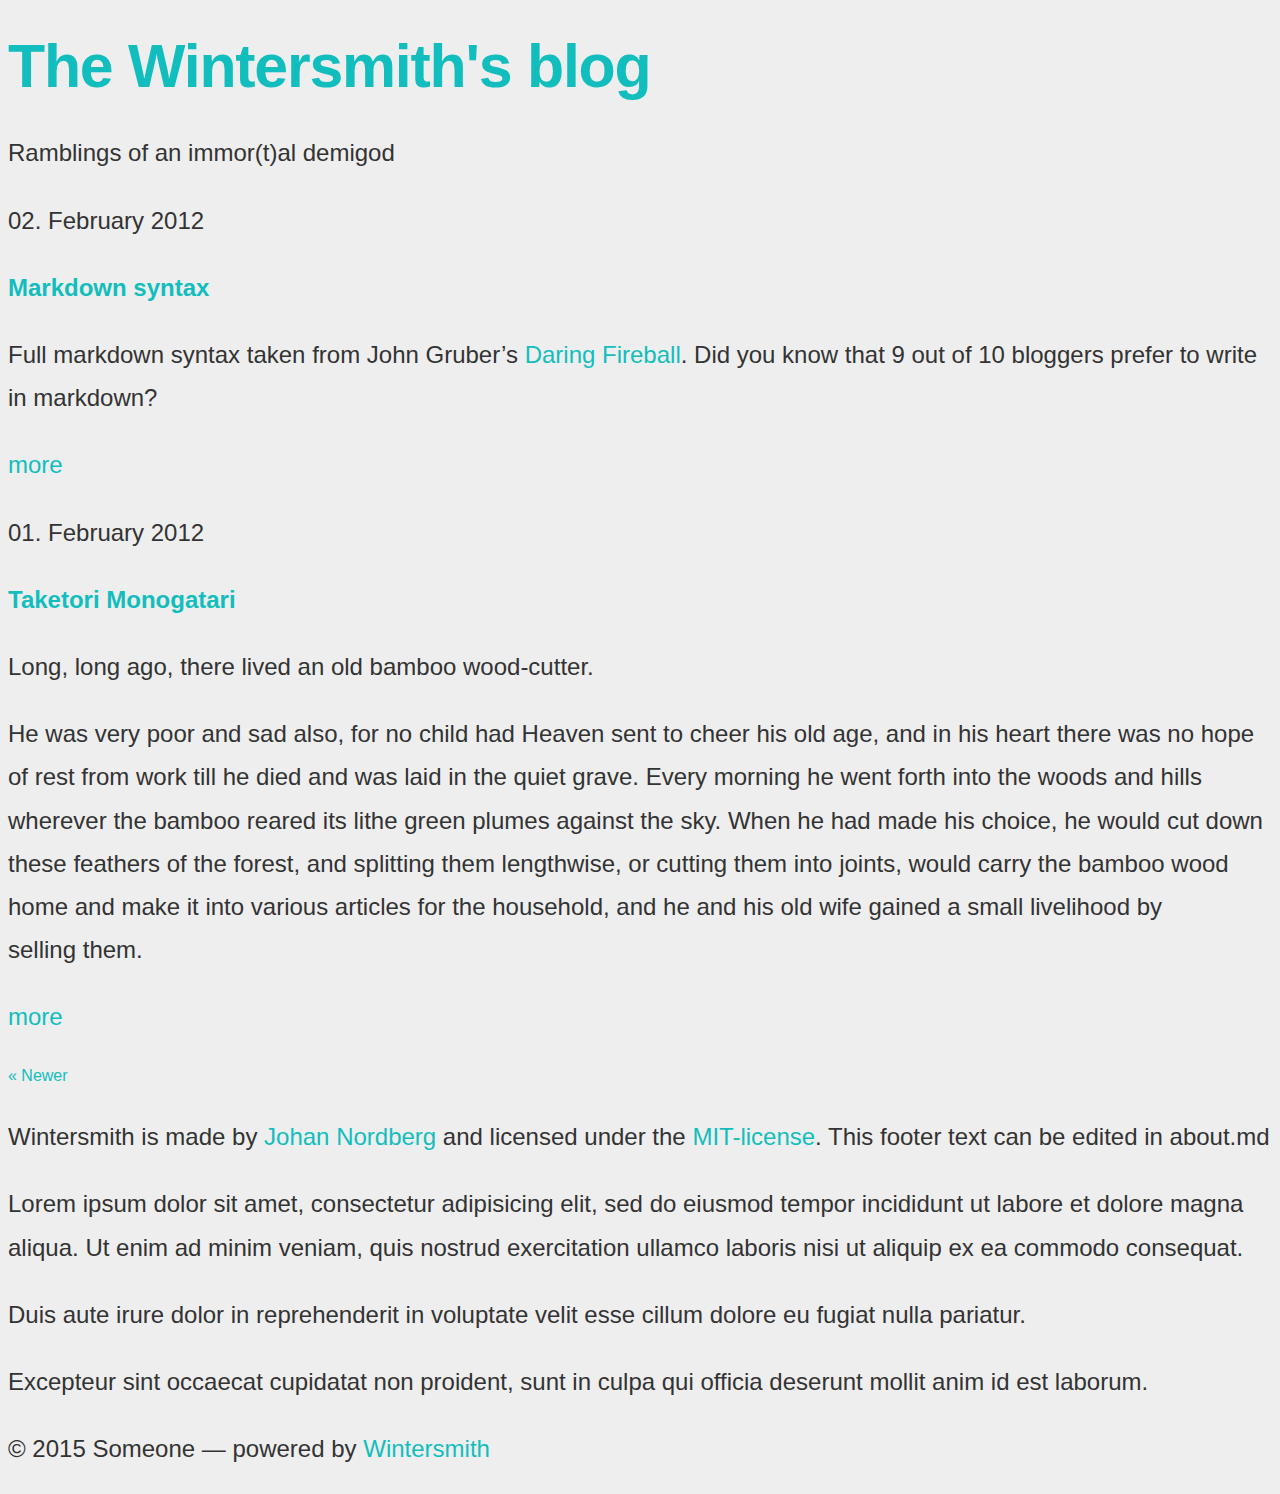
<file: blog/page/2/index.html>
<!DOCTYPE html>
<html lang="en">
  <head>
    <meta charset="utf-8">
    <meta http-equiv="X-UA-Compatible" content="IE=edge,chrome=1">
    <meta name="viewport" content="width=device-width">
    <title>The Wintersmith's blog
    </title>
    <link rel="alternate" href="http://localhost:8080/feed.xml" type="application/rss+xml" title="Ramblings of an immor(t)al demigod">
    <link rel="stylesheet" href="http://fonts.googleapis.com/css?family=Lora:400,700,400italic,700italic|Anonymous+Pro:400,700,400italic,700italic|Merriweather:400,700,300">
    <link rel="stylesheet" href="/css/main.css">
  </head>
  <body>
    <header class="header">
      <div class="content-wrap">
        <div class="logo">
          <h1><a href="http://localhost:8080">The Wintersmith's blog</a></h1>
          <p class="description">Ramblings of an immor(t)al demigod</p>
        </div>
      </div>
    </header>
    <div id="content">
      <div class="content-wrap">
        <article class="article intro">
          <header>
            <p class="date"><span>02. February 2012</span></p>
            <h2><a href="/articles/markdown-syntax/">Markdown syntax</a></h2>
          </header>
          <section class="content"><p>Full markdown syntax taken from John Gruber’s <a href="http://daringfireball.net/projects/markdown/syntax">Daring Fireball</a>.
Did you know that 9 out of 10 bloggers prefer to write in&nbsp;markdown?</p>

            <p class="more"><a href="/articles/markdown-syntax/">more</a></p>
          </section>
        </article>
        <article class="article intro">
          <header>
            <p class="date"><span>01. February 2012</span></p>
            <h2><a href="/articles/bamboo-cutter/">Taketori Monogatari</a></h2>
          </header>
          <section class="content"><p>Long, long ago, there lived an old bamboo&nbsp;wood-cutter.</p>
<p>He was very poor and sad also, for no child had Heaven sent to cheer his old age, and in his heart there was no hope of rest from work till he died and was laid in the quiet grave. Every morning he went forth into the woods and hills wherever the bamboo reared its lithe green plumes against the sky. When he had made his choice, he would cut down these feathers of the forest, and splitting them lengthwise, or cutting them into joints, would carry the bamboo wood home and make it into various articles for the household, and he and his old wife gained a small livelihood by selling&nbsp;them.</p>
<p>
            <p class="more"><a href="/articles/bamboo-cutter/">more</a></p>
          </section>
        </article>
      </div>
    </div>
    <footer>
      <div class="content-wrap">
        <div class="nav"><a href="/">« Newer</a>
        </div>
        <section class="about"><p>Wintersmith is made by <a href="http://johan-nordberg.com">Johan Nordberg</a> and licensed under the <a href="http://opensource.org/licenses/MIT">MIT-license</a>.
This footer text can be edited in about.md</p>
<p>Lorem ipsum dolor sit amet, consectetur adipisicing elit, sed do eiusmod
tempor incididunt ut labore et dolore magna aliqua. Ut enim ad minim veniam,
quis nostrud exercitation ullamco laboris nisi ut aliquip ex ea commodo
consequat.</p>
<p>Duis aute irure dolor in reprehenderit in voluptate velit esse cillum
dolore eu fugiat nulla pariatur.</p>
<p>Excepteur sint occaecat cupidatat non proident, sunt in culpa qui officia
deserunt mollit anim id est laborum.</p>

        </section>
        <section class="copy">
          <p>&copy; 2015 Someone &mdash; powered by&nbsp;<a href="https://github.com/jnordberg/wintersmith">Wintersmith</a>
          </p>
        </section>
      </div>
    </footer>
  </body>
</html>
</file>
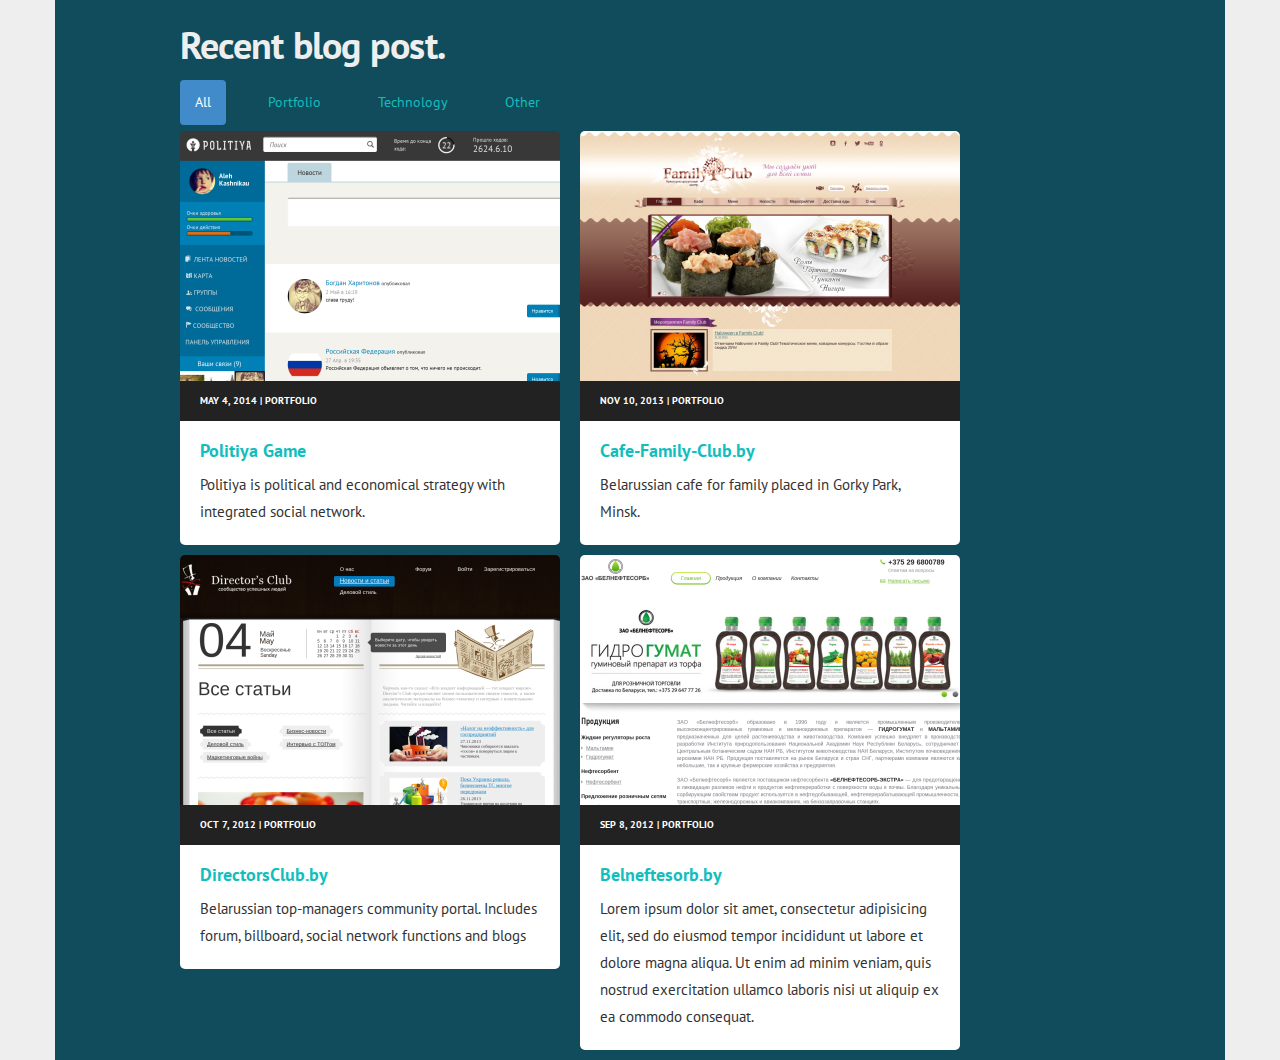
<file: blog.html>
<!DOCTYPE html>
<html>
<head>
	<meta http-equiv="content-type" content="text/html; charset=UTF-8">
	<meta charset="utf-8">
	<meta http-equiv="X-UA-Compatible" content="IE=edge">
	<title>Mkusher's Page</title>
	<meta name="viewport" content="width=device-width, initial-scale=1.0, maximum-scale=1.0, user-scalable=no">
	<link href='http://fonts.googleapis.com/css?family=Arimo' rel='stylesheet' type='text/css'>
	<link href='http://fonts.googleapis.com/css?family=PT+Sans' rel='stylesheet' type='text/css'>
	<!-- Favicon -->
	<link rel="shortcut icon" href="favicon.png" type="image/png">
	<!-- Bootstrap core CSS -->
	<link rel="stylesheet" href="css/bootstrap.min.css">
	<!-- Fonts from Font Awsome -->
	<link rel="stylesheet" href="css/font-awesome.min.css">
	<!-- CSS Animate -->
	<link rel="stylesheet" href="css/animate.css">
	<!-- Custom styles for this theme -->
	<link rel="stylesheet" href="css/main.css">
	<!-- Feature detection -->
	<script src="js/modernizr-2.js"></script>
</head>
<body>
	<!-- Nav starts -->
	<div id="navbar-wrapper">
		<div class="sticky-wrapper" id="undefined-sticky-wrapper"><div class="navbar navbar-default navbar-static-top home-navbar" role="navigation">
			<div class="container">
				<div class="navbar-header">
					<button type="button" class="navbar-toggle collapsed" data-toggle="collapse" data-target=".navbar-collapse">
						<span class="sr-only">Toggle navigation</span>
						<span class="icon-bar"></span>
						<span class="icon-bar"></span>
						<span class="icon-bar"></span>
					</button>
					<a class="navbar-brand home-brand" href="/">Mkusher</a>
				</div>
			<div class="navbar-collapse collapse">
				<ul class="nav navbar-nav" id="main-menu">
					<li><a href="/#navbar-wrapper">Home</a></li>
					<li class="active"><a href="blog.html">Blog</a></li>
					<li><a href="/#about-section">About</a></li>
					<li><a href="/#contact-section">Contact</a></li>
				</ul>
			</div><!--/.nav-collapse -->
		</div></div></div>
	</div><!-- Nav ends -->

	<section id="blog-section">
		<div class="container blog-section">
			<div class="row">
				<div class="col-md-offset-1 col-md-10 col-xs-12">
					<h1>Recent blog post.</h1>
				</div>
				<div class="col-md-offset-1 col-md-10 col-xs-12">
					<div id="blog-controls-wrapper">
						<ul class="nav nav-pills center-pills blog-controls">
							<li class="active filter"><a href="javascript:void(0)" data-filter="*">All</a></li>
							<li class="filter"><a href="javascript:void(0)" data-filter=".portfolio">Portfolio</a></li>
							<li class="filter"><a href="javascript:void(0)" data-filter=".technology">Technology</a></li>
							<li class="filter"><a href="javascript:void(0)" data-filter=".other">Other</a></li>
						</ul>
					</div>
				</div>
				<div class="col-md-offset-1 col-md-11 col-xs-12">
					<ul id="blog-teaser" class="blog-wrapper fadeIn animated row" style="position: relative; overflow: hidden;">
						<li class="col-md-5 post" style="-webkit-transform: translate3d(0px, 0px, 0px);">
							<div class="overlay-wrapper">
								<a href="blog.html"><div class="overlay">
								<i class="fa fa-link"></i>
								</div><img src="images/politiya.png" alt="Politiya feed page">
								</a>
							</div>
							<div class="meta">
								<div class="date">May 4, 2014</div>
								<div class="sep">|</div>
								<div class="categories">Portfolio</div>
							</div>
							<div class="post-content">
								<h4 class="post-title"><a href="blog.html">Politiya Game</a></h4>
								<p>Politiya is political and economical strategy with integrated social network.</p>
							</div>
						</li>
						<li class="col-md-5 post" style="-webkit-transform: translate3d(0px, 0px, 0px);">
							<div class="overlay-wrapper">
								<a href="blog.html"><div class="overlay">
								<i class="fa fa-link"></i>
								</div><img src="images/familyclub.png" alt="">
								</a>
							</div>
							<div class="meta">
								<div class="date">Nov 10, 2013</div>
								<div class="sep">|</div>
								<div class="categories">Portfolio</div>
							</div>
							<div class="post-content">
								<h4 class="post-title"><a href="blog.html">Cafe-Family-Club.by</a></h4>
								<p>Belarussian cafe for family placed in Gorky Park, Minsk.</p>
							</div>
						</li>
						<li class="col-md-5 post" style="-webkit-transform: translate3d(0px, 0px, 0px);">
							<div class="overlay-wrapper">
								<a href="blog.html"><div class="overlay">
								<i class="fa fa-link"></i>
								</div><img src="images/directors.png" alt="">
								</a>
							</div>
							<div class="meta">
								<div class="date">Oct 7, 2012</div>
								<div class="sep">|</div>
								<div class="categories">Portfolio</div>
							</div>
							<div class="post-content">
								<h4 class="post-title"><a target="_blank" href="http://directorsclub.by">DirectorsClub.by</a></h4>
								<p>Belarussian top-managers community portal. Includes forum, billboard, social network functions and blogs</p>
							</div>
						</li>
						<li class="col-md-5 post" style="-webkit-transform: translate3d(0px, 0px, 0px);">
							<div class="overlay-wrapper">
								<a href="blog.html"><div class="overlay">
								<i class="fa fa-link"></i>
								</div><img src="images/belneftesorb.png" alt="">
								</a>
							</div>
							<div class="meta">
								<div class="date">Sep 8, 2012</div>
								<div class="sep">|</div>
								<div class="categories">Portfolio</div>
							</div>
							<div class="post-content">
								<h4 class="post-title"><a target="_blank" href="#">Belneftesorb.by</a></h4>
								<p>Lorem ipsum dolor sit amet, consectetur adipisicing elit, sed do eiusmod tempor incididunt ut labore et dolore magna aliqua. Ut enim ad minim veniam, quis nostrud exercitation ullamco laboris nisi ut aliquip ex ea commodo consequat.</p>
							</div>
						</li>
					</ul>
				</div>
				<!--div class="col-md-offset-1 col-md-10 col-xs-12">
					<ul class="pagination pagination-lg">
						<li><a href="#">«</a></li>
						<li class="active"><a href="#">1 <span class="sr-only">(current)</span></a></li>
						<li><a href="#">2</a></li>
						<li><a href="#">3</a></li>
						<li><a href="#">4</a></li>
						<li><a href="#">5</a></li>
						<li><a href="#">»</a></li>
					</ul>
				</div-->
			</div>
		</div>
	</section>
	<div id="top-button">
		<a href="#navbar-wrapper" title="Back to the top">
			<i class="fa fa-chevron-up"></i>
		</a>
	</div>


<!--[if lte IE 8]><script src="http://ajax.googleapis.com/ajax/libs/jquery/1.11.0/jquery.min.js"></script><![endif]-->
<!--[if gt IE 8]><!--><script src="http://ajax.googleapis.com/ajax/libs/jquery/2.1.0/jquery.min.js"></script><!--<![endif]-->
<script src="js/bootstrap.js"></script>
<script src="js/jquery.nav.js"></script>
<script src="js/sticky.js"></script>
<script src="js/waypoints.js"></script>
<script src="js/main.js"></script>

</body></html>
</file>
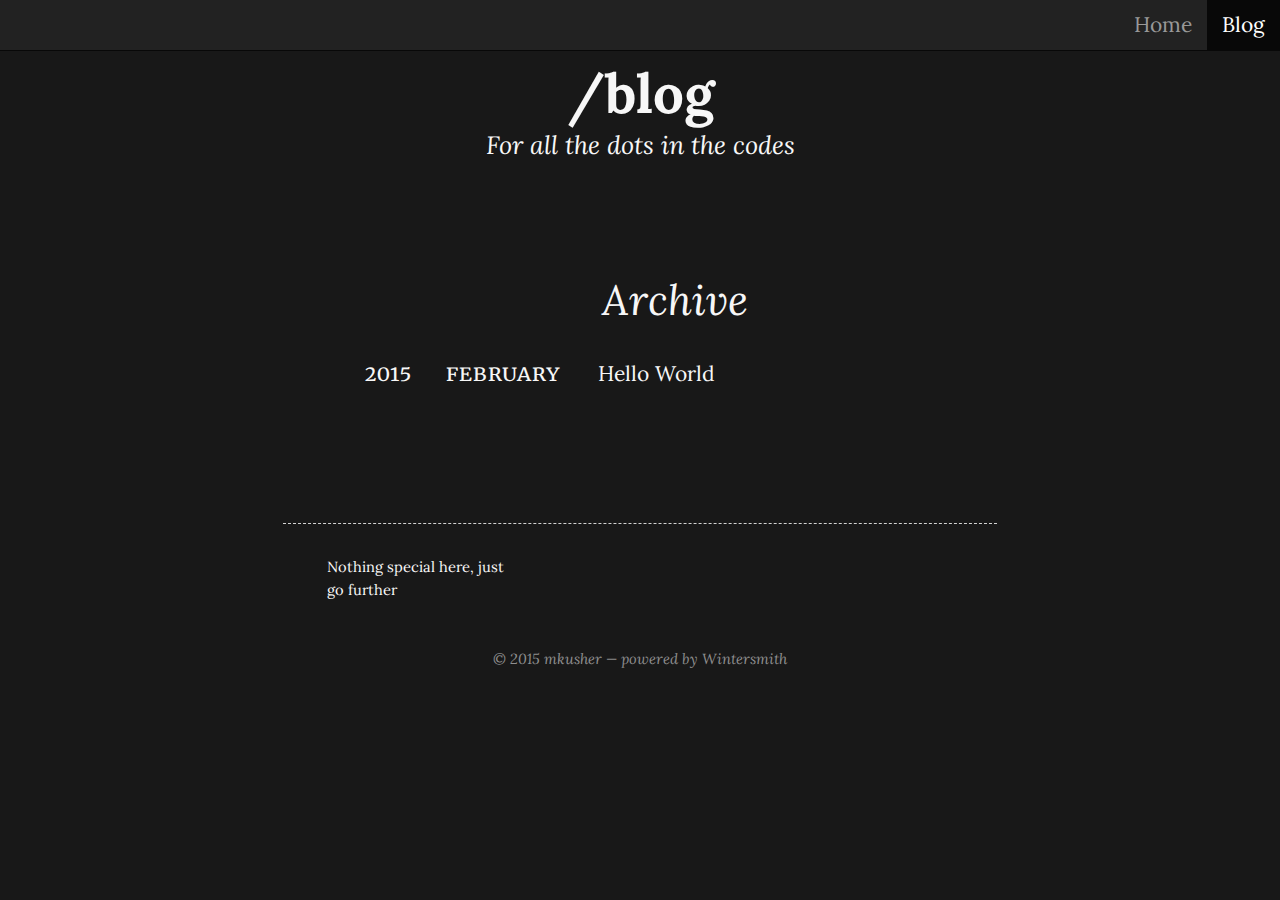
<file: blog/archive.html>
<!DOCTYPE html>
<html lang="en">
  <head>
    <meta charset="utf-8">
    <meta http-equiv="X-UA-Compatible" content="IE=edge,chrome=1">
    <meta name="viewport" content="width=device-width">
    <title>/blog
    </title>
    <link rel="alternate" href="http://mkusher.name/blog//feed.xml" type="application/rss+xml" title="For all the dots in the codes">
    <link rel="stylesheet" href="http://fonts.googleapis.com/css?family=Lora:400,700,400italic,700italic|Anonymous+Pro:400,700,400italic,700italic|Merriweather:400,700,300">
    <link rel="stylesheet" href="/css/bootstrap.min.css">
    <link rel="stylesheet" href="/blog/css/main.css">
  </head>
  <body>
    <header class="header">
      <div class="navbar navbar-fixed-top navbar-inverse">
        <ul class="nav navbar-nav pull-right">
          <li><a href="http://mkusher.name">Home</a></li>
          <li class="active"><a href="http://mkusher.name/blog/">Blog</a></li>
        </ul>
      </div>
      <div class="content-wrap">
        <div class="logo">
          <h1><a href="http://mkusher.name/blog/">/blog</a></h1>
          <p class="description">For all the dots in the codes</p>
        </div>
      </div>
    </header>
    <div id="content">
      <div class="content-wrap">
        <section class="archive">
          <h2>Archive</h2>
          <ul>
            <li><span style="line-height:2.2em" class="year-label">2015</span>
              <ul style="margin-left:4em">
                <li><span style="line-height:2.2em" class="month-label">February</span>
                  <ul style="margin-left:7em">
                    <li style="height:2.2em;line-height:2.2em;"><a href="/articles/hello-world/">Hello World</a></li>
                  </ul>
                </li>
              </ul>
            </li>
          </ul>
        </section>
      </div>
    </div>
    <footer>
      <div class="content-wrap">
        <section class="about"><p>Nothing special here, just go further</p>

        </section>
        <section class="copy">
          <p>&copy; 2015 mkusher &mdash; powered by&nbsp;<a href="https://github.com/jnordberg/wintersmith">Wintersmith</a>
          </p>
        </section>
      </div>
    </footer>
  </body>
</html>
</file>
<file: css/main.css>
html{height:auto;width:auto}body{font-family:'PT Sans',Arial,sans-serif;color:#333;font-size:1em;line-height:1.8;background:#eee;height:auto}img{max-width:100%;height:auto}a:link,a:visited{color:#12bebd;text-decoration:none;outline:0}a:active,a:hover{color:#666;text-decoration:none}a,a:link,a:visited{transition:all .3s ease-in;-webkit-transition:all 300ms ease-in;-o-transition:all 300ms ease-in;-moz-transition:all 300ms ease-in}a img{border:0}label,p{font-size:1.5em}h1,h2,h3,h4,h5,h6{font-family:'PT Sans',Arial,sans-serif;font-weight:700}h1{letter-spacing:-0.02em;font-size:3.8em;line-height:50px}hr{border:0;position:relative;background:rgba(0,0,0,0.05);height:3px;margin:0 0 40px}::-moz-selection{background:#34495e;color:#fff;text-shadow:none}::selection{background:#34495e;color:#fff;text-shadow:none}.pagination>.active>a,.pagination>.active>a:focus,.pagination>.active>a:hover,.pagination>.active>span,.pagination>.active>span:focus,.pagination>.active>span:hover{color:#fff;background-color:#12bebd;border-color:#12bebd}.pagination>li>a,.pagination>li>span{border:1px solid #eee}.form-control{display:block;width:100%;height:34px;padding:6px 12px;font-size:14px;line-height:1.42857143;vertical-align:middle;background-image:none;border-radius:4px;-webkit-box-shadow:inset 0 1px 1px rgba(0,0,0,0.075);box-shadow:inset 0 1px 1px rgba(0,0,0,0.075);-webkit-transition:border-color ease-in-out .15s,box-shadow ease-in-out .15s;transition:border-color ease-in-out .15s,box-shadow ease-in-out .15s}.form-horizontal button{margin-top:15px}.control-group.error input,.control-group.error select,.control-group.error textarea{border:2px solid #b94a48 !important}.control-group.error .checkbox,.control-group.error .radio,.control-group.error input,.control-group.error select,.control-group.error textarea{color:#b94a48}.fullscreen{position:relative}.fullscreen-unloaded{position:absolute;top:0;bottom:0;left:0;right:0;z-index:10000}.btn-primary{text-align:center;display:inline-block;color:#fff !important;font-size:1.6em;font-weight:700;text-transform:uppercase;background:0 0;border:solid 1px #ffb9b8;border-radius:5px;padding:10px 23px;margin-right:10px}.btn-primary:active,.btn-primary:hover{background:#222;border:solid 1px #222;color:#fff !important;outline:0 !important}.btn-default{color:#fff;background-color:#12bebd;border-color:#12bebd;font-weight:700}.btn-default:active,.btn-default:hover{background:#2bd1ce;border:solid 1px #2bd1ce;color:#fff;outline:0 !important;-webkit-transition:color .3s;-moz-transition:color .3s;transition:color .3s}.btn-round{border-radius:50%;width:50px;height:50px;display:inline-block;padding:0}.btn-round i{font-size:20px;top:15px;position:relative}.btn.btn-clear{border:1px solid #fff;color:#fff;background:0 0;background-color:none;font-weight:700;-webkit-transition-duration:.3s;-moz-transition-duration:.3s;-o-transition-duration:.3s;transition-duration:.3s;-webkit-transition-property:-webkit-transform;-moz-transition-property:-moz-transform;-o-transition-property:-o-transform;transition-property:transform}.btn.btn-clear.selected,.btn.btn-clear:hover{background:#fff;-webkit-transform:rotate(360deg);-moz-transform:rotate(360deg);-o-transform:rotate(360deg)}.btn-twitter:hover{color:#2ba9e0 !important}.btn-facebook:hover{color:#204385 !important}.btn-linkedin:hover{color:#015786 !important}.btn-github:hover{color:#111 !important}.btn-google:hover{color:#d3492c !important}.btn-vk:hover{color:#45688e !important}#navbar-wrapper{background:#222;width:100%}.navbar{width:100%}.navbar-default{border:0;background:#222;text-transform:uppercase;display:inline-block;position:fixed;color:#fff;padding:0;-webkit-transition:all .3s;-moz-transition:all .3s;transition:all .3s;opacity:0}.navbar-default.minified{opacity:.8}.navbar-default.minified:hover{opacity:1}.navbar-default a{-webkit-transition:all .5s;-moz-transition:all .5s;transition:all .5s}.navbar-default .navbar-nav{margin:0 auto;padding:0;list-style:none;display:inline-block;float:right;font-size:1.5em;font-weight:700}.navbar-default .navbar-nav>li>a{padding-top:15px;height:45px;color:#fff}.navbar-default .navbar-nav>li>a:active,.navbar-default .navbar-nav>li>a:hover,.navbar-default .navbar-nav>li>a:focus{color:#12bebd}.navbar-default .navbar-nav>li.active a,.navbar-default .navbar-nav>li.active a:hover,.navbar-default .navbar-nav>li.active a:focus,.navbar-default .navbar-nav>li.active a:active{border-bottom:4px solid #12bebd;background:0 0;color:#fff}.navbar-default .navbar-brand{color:#fff;margin:0;font-size:30px;font-family:"Arimo",sans-serif;line-height:40px;padding:5px 15px}.navbar-default .navbar-brand i{color:#12bebd}.navbar-default .navbar-brand:link,.navbar-default .navbar-brand:visited{color:#fff}.navbar-default .navbar-brand:active,.navbar-default .navbar-brand:hover{color:#12bebd}.navbar-default .navbar-toggle{border-color:#fff}.navbar-default .navbar-toggle:focus,.navbar-default .navbar-toggle:hover{background-color:#12bebd}.navbar-default .navbar-toggle .icon-bar{background-color:#fff}.navbar-default .navbar-collapse,.navbar-default .navbar-form{border:0}.navbar-default .navbar-collapse{box-shadow:none}.navbar-default .navbar-collapse .in .navbar-nav{text-align:center;float:none;width:100%}.navbar-default .nav-effect a{-webkit-transition:color .3s;-moz-transition:color .3s;transition:color .3s}.welcome-section{padding:45px 0;background:#1f788e;background-image:-webkit-gradient(linear, 0 0, 0 100%, color-stop(.5, rgba(255,255,255,0.2)), color-stop(.5, transparent), to(transparent));background-image:-webkit-linear-gradient(rgba(255,255,255,0.2) 50%, transparent 50%, transparent);background-image:-moz-linear-gradient(rgba(255,255,255,0.2) 50%, transparent 50%, transparent);background-image:-ms-linear-gradient(rgba(255,255,255,0.2) 50%, transparent 50%, transparent);background-image:-o-linear-gradient(rgba(255,255,255,0.2) 50%, transparent 50%, transparent);background-image:linear-gradient(rgba(255,255,255,0.2) 50%, transparent 50%, transparent);background-size:18px 18px;overflow:hidden;min-height:475px}.welcome-section h3{color:#eee;margin-bottom:5px}.welcome-section p{font-size:1.6em;margin:0;color:#fff}.welcome-section .parallax{position:absolute;top:0;bottom:0;left:0;right:0;text-align:center;padding:2%}.welcome-section .parallax #welcome-portrait{border:8px solid #fff;min-height:300px;height:300px}.welcome-section .btn{transition:all .3s ease-in;-webkit-transition:all 300ms ease-in;-o-transition:all 300ms ease-in;-moz-transition:all 300ms ease-in;color:#fff}.welcome-section .btn:hover{color:#fff}.row{margin-left:0;margin-right:0}.about-section{padding:45px 0;background:#fff}.experience-section{background:#1abc9c;color:#fff;overflow:hidden;padding:45px 0}.experience-section .project{margin-bottom:25px}.experience-section .project a,.experience-section .project a:link,.experience-section .project a:visited{color:#fff;display:inline-block;text-decoration:underline}.experience-section .project a:hover,.experience-section .project a:link:hover,.experience-section .project a:visited:hover{text-decoration:none}.about-section a{color:#0d8281}.contact-section{padding:45px 0;color:#fff;background:#222 url(../images/footer-stripes.png) top left repeat-x}.contact-section a:link,.contact-section a:visited{color:#fff}.contact-section a:active,.contact-section a:hover{color:#12bebd}#contact-form .form-control{background-color:#383838;border:2px solid #383838;color:#fff;box-shadow:none;-webkit-transition:border .25s linear,color .25s linear,background-color .25s linear;transition:border .25s linear,color .25s linear,background-color .25s linear}#contact-form .form-control:focus,#contact-form .form-control:focus+span .btn{border:2px solid #666;box-shadow:none}#reply-form .form-control{background:#eee;border:2px solid #eee;box-shadow:none;-webkit-transition:border .25s linear,color .25s linear,background-color .25s linear;transition:border .25s linear,color .25s linear,background-color .25s linear}#contact-form .form-control:focus+span .btn,#reply-form .form-control:focus{border:2px solid #bdc3c7;box-shadow:none}.social-icons .btn{margin-right:15px}.social-icons{padding-top:10px;margin-bottom:5px}.social-icons:last-child{margin-bottom:35px}.social-icons .btn.btn-clear{border:1px solid #fff}.blog-section{background-color:#104c5b;color:#eee}.blog-section a:hover{color:#333}.blog-section .nav-pills li{font-size:1.4em;padding:0 25px 0 0}ul#blog-teaser{margin:0;padding:0;margin-left:-20px;list-style-type:none}.blog-section .post{float:left;height:auto;width:380px;margin-left:20px;margin-bottom:10px;overflow:hidden;padding-left:0;padding-right:0}.blog-section .post .overlay-wrapper{position:relative}.blog-section .post .overlay{width:100%;height:100%;position:absolute;opacity:0;text-align:center;-webkit-border-radius:5px 5px 0 0;-moz-border-radius:5px 5px 0 0;border-radius:5px 5px 0 0;-webkit-transition:all 200ms ease-in;-o-transition:all 200ms ease-in;-moz-transition:all 200ms ease-in}.blog-section .overlay i{font-size:2em;opacity:1;color:#fff;padding-top:30%}.blog-section .post img{width:100%;-webkit-border-radius:5px 5px 0 0;-moz-border-radius:5px 5px 0 0;border-radius:5px 5px 0 0}.blog-section .post .meta{background:#222;color:#fff;padding:10px 20px;text-transform:uppercase;line-height:20px;font-weight:700;text-align:left}.blog-section .post .meta .categories,.blog-section .post .meta .date,.blog-section .post .meta .sep{display:inline-block}.blog-section .post .post-content{background:#fff;color:#333;padding:10px 20px;text-align:left;-webkit-border-radius:0 0 5px 5px;-moz-border-radius:0 0 5px 5px;border-radius:0 0 5px 5px}.center-pills{display:inline-block}.img-wrapper img{width:100%;-webkit-border-radius:5px 5px 0 0;-moz-border-radius:5px 5px 0 0;border-radius:5px 5px 0 0}.img-wrapper .meta{background:#222;color:#fff;padding:10px 20px;text-transform:uppercase;line-height:20px;font-weight:700;text-align:left;font-size:1.2em}.img-wrapper .meta .categories,.img-wrapper .meta .date,.img-wrapper .meta .sep{display:inline-block}.img-wrapper .meta .sep{margin:0 5px}.img-wrapper .meta a:link,.img-wrapper .meta a:visited{color:#fff}.img-wrapper .meta a:active,.img-wrapper .meta a:hover{color:#12bebd}#top-button{position:fixed;left:0;bottom:0;top:50px;z-index:9999}#top-button a{display:none;text-decoration:none;-webkit-transition:.3s linear;-moz-transition:all .3s linear;transition:all .3s linear;background:#1f788e;opacity:.1;line-height:50%;position:absolute;top:0;bottom:0}#top-button a i{color:#fff;font-size:14px;padding:16px 18px 5px 18px;-webkit-transition:all .3s linear;-moz-transition:all .3s linear;transition:all .3s linear;background:#1f788e}#top-button a:hover{opacity:.5;background:#12bebd}#top-button a:hover i{background:#12bebd}@media only screen and (max-width:991px){h1{font-size:3em}p{font-size:1.3em}.nav-pills>li,.navbar-nav{font-size:1.5em}}@media only screen and (max-width:767px) and (min-width:480px){h1{font-size:3em}p{font-size:1.3em}.navbar-nav{font-size:1.5em}#top-button{display:none}#main-menu{float:none}}@media only screen and (max-width:479px){h1{font-size:3em;line-height:1.3em}p{font-size:1.3em}.btn-default,.btn-primary{font-size:1.2em}#top-button{display:none}.navbar-nav{font-size:1.3em}.nav-pills{text-align:center}.nav-pills>li{font-size:1.3em}#main-menu{float:none}}
</file>
<file: blog/css/main.css>
h1, h2, h3, h4, h5, h6, p, body, a, img, ul, ol, blockquote, pre {
  margin: 0; padding: 0; border: 0;
}

body {
  font-family: 'Lora', serif;
  font-size: 21px;
  line-height: 1.52;
  background-color: #181818;
  text-rendering: optimizeLegibility;
}

.content-wrap {
  width: 34em;
  margin: 0 auto;
}

body, a {
  color: #f7f7f7;
}

a:hover {
  color: #ff8000;
  text-decoration: underline;
}

p {
  margin-bottom: 1.52em;
}

pre {
  font-size: 0.9em;
  overflow: auto;
  background: #fff;
  border: 1px dashed #d2d2d2;
  border-radius: 0.25em;
  margin-bottom: 1.8em;
  padding: 1em;
}

h1 {
  font-size: 2em;
  margin-bottom: 1em;
}

h2 {
  font-size: 1.2em;
  font-weight: 400;
  line-height: 1.43;
  margin-bottom: 1.35em;
}

h3 {
  font-style: italic;
  text-align: center;
  font-weight: 400;
  font-size: 1.4em;
  margin-top: 1.8em;
  margin-bottom: 0.8em;
}

ol, ul {
  margin: 0 1.4em 1.4em 4em;
}

li {
  margin-bottom: 0.5em;
}

blockquote {
  margin: 1.2em 3em;
  padding-left: 1em;
  font-style: italic;
}

hr {
  border: 0;
  border-top: 1px dashed #d2d2d2;
  height: 0;
  margin: 1.6em 0;
}

/* page header */

.header {
  margin: 3em 0 5em;
}

.header h1 {
  font-size: 2.6em;
  text-align: center;
  font-weight: 700;
  margin: 0 0 .2em;
}

.header a, .header a:hover {
  text-decoration: none;
  color: #f7f7f7;
}

.header .author {
  font-family: 'Merriweather', serif;
  font-variant: small-caps;
  text-transform: lowercase;
  text-rendering: auto;
  text-align: center;
  font-weight: 400;
  letter-spacing: 1px;
}

.header .description {
  font-size: 1.2em;
  font-style: italic;
  text-align: center;
  margin-top: -0.3em;
}

.navbar-nav li {
    margin-bottom: 0;
}
body.article-detail > header h1 {
  font-size: 2.5em;
  font-style: italic;
  font-weight: 400;
  margin-bottom: -0.2em;
}

body.article-detail > header {
  margin-bottom: 3em;
}

/* page footer */

footer {
  margin: 3em 0;
}

footer .nav {
  text-align: center;
  margin-top: 5em;
  margin-bottom: 3.5em;
}

footer .nav a {
  padding: 0 0.5em;
  font-size: 1.2em;
  text-decoration: none;
}

footer .about {
  border-top: 1px dashed #d2d2d2;
  padding: 2.2em 3em;
  font-size: 0.7em;
  -webkit-column-count: 3;
  -moz-column-count: 3;
  -ms-column-count: 3;
  column-count: 3;
  -webkit-column-gap: 2em;
  -moz-column-gap: 2em;
  -ms-column-gap: 2em;
  column-gap: 2em;
}

footer .copy {
  text-align: center;
  font-size: 0.7em;
  font-style: italic;
  margin-top: 1em;
}

footer .copy, footer .copy a {
  color: #8e8e8e;
}

/* article */

.article {
  margin: 3em 0 4em;
}

.article header {
  border-top: 1px dashed #d2d2d2;
}

.article header h2 {
  font-style: italic;
  text-align: center;
  font-weight: 400;
  margin: 0.8em 0;
  font-size: 1.4em;
}

.article header h2 a {
  text-decoration: none;
}

.article header .date {
  text-align: center;
  font-size: 0.8em;
  margin-top: -0.7em;
}

.article header .date span {
  background-color: #f8f8f8;
  padding: 0 0.7em;
  color: #171717;
}

.article.intro .content p {
  display: inline;
}

.article.intro .content .more {
  text-decoration: underline;
  font-weight: 700;
  padding-left: 0.3em;
}

.article .content img {
  display: block;
  width: 100%;
}

.more, .date {
  font-family: 'Merriweather', serif;
  font-variant: small-caps;
  text-transform: lowercase;
  font-weight: 400;
  text-rendering: auto;
  letter-spacing: 1px;
}

/* archive */

.archive {
  width: 32em;
  margin: 5em auto 6em;
  padding-left: 2em;
}

.archive h2 {
  font-size: 2em;
  margin: 0;
  margin-left: 6.1em;
  margin-bottom: 0.5em;
  font-style: italic;
}

.archive a, .archive span{
  display: block;
  float: left;
  margin-bottom: -1px;
  text-decoration: none;
}
.archive li:not(:last-child) {
	border-bottom: 1px solid #d2d2d2;
	margin-bottom: -1px;
}

.archive a.last, .archive span.last {
  border: 0;
  margin-bottom: 0;
}

.archive a {
  width: 21em;
  text-indent: 1em;
  white-space: nowrap;
}

.archive .year-label,
.archive .month-label{
  width: 4em;
  font-family: 'Merriweather', serif;
  font-variant: small-caps;
  text-transform: lowercase;
  font-weight: 400;
  text-rendering: auto;
  letter-spacing: 1px;
  text-align: center;
}

.archive .month-label {
  width: 7em;
}

.archive ul {
  list-style: none;
  margin: 0;
}

.archive ul li {
  margin: 0;
}

/* code styling */

code {
  font-family: 'Anonymous Pro', monospace;
  font-size: 0.85em;
  color: #000;
}

pre code {
  display: block;
  line-height: 1.1;
}

p code {
  padding: 0.1em 0.3em 0.2em;
  border-radius: 0.3em;
  position: relative;
  background: #fffff3;

  white-space: nowrap;
}

/* syntax hl stuff */

code.lang-markdown {
  color: #424242;
}

code.lang-markdown .header,
code.lang-markdown .strong {
  font-weight: bold;
}

code.lang-markdown .emphasis {
  font-style: italic;
}

code.lang-markdown .horizontal_rule,
code.lang-markdown .link_label,
code.lang-markdown .code,
code.lang-markdown .header,
code.lang-markdown .link_url {
  color: #555;
}

code.lang-markdown .blockquote,
code.lang-markdown .bullet {
  color: #bbb;
}

/* Tomorrow Theme */
/* http://jmblog.github.com/color-themes-for-google-code-highlightjs */
/* Original theme - https://github.com/chriskempson/tomorrow-theme */
/* http://jmblog.github.com/color-themes-for-google-code-highlightjs */
.tomorrow-comment, pre .comment, pre .title {
  color: #8e908c;
}

.tomorrow-red, pre .variable, pre .attribute, pre .tag, pre .regexp, pre .ruby .constant, pre .xml .tag .title, pre .xml .pi, pre .xml .doctype, pre .html .doctype, pre .css .id, pre .css .class, pre .css .pseudo {
  color: #c82829;
}

.tomorrow-orange, pre .number, pre .preprocessor, pre .built_in, pre .literal, pre .params, pre .constant {
  color: #f5871f;
}

.tomorrow-yellow, pre .class, pre .ruby .class .title, pre .css .rules .attribute {
  color: #eab700;
}

.tomorrow-green, pre .string, pre .value, pre .inheritance, pre .header, pre .ruby .symbol, pre .xml .cdata {
  color: #718c00;
}

.tomorrow-aqua, pre .css .hexcolor {
  color: #3e999f;
}

.tomorrow-blue, pre .function, pre .python .decorator, pre .python .title, pre .ruby .function .title, pre .ruby .title .keyword, pre .perl .sub, pre .javascript .title, pre .coffeescript .title {
  color: #4271ae;
}

.tomorrow-purple, pre .keyword, pre .javascript .function {
  color: #8959a8;
}

/* media queries */

@media (min-width: 1600px) {
  body { font-size: 26px; }
}

@media (max-width: 900px) {
  body { font-size: 18px; }
}

@media (max-width: 690px) {
  .content-wrap {
    width: auto;
    padding: 0 1em;
  }
  .header {
    margin: 1em 0;
  }
  .header h1 {
    font-size: 1.4em;
    margin-bottom: 0.6em;
  }
  .header .description {
    font-size: 1em;
  }
  .article {
    margin: 1em 0 2.5em;
  }
  .archive {
    width: 80%;
    margin: 0 auto;
  }
  .archive * {
    float: none !important;
    line-height: 1.6 !important;
    width: auto !important;
    height: auto !important;
    text-align: left !important;
    border: 0 !important;
    margin: 0 !important;
  }
  footer .nav {
    margin: 1em 0;
  }
  footer .about {
    padding: 0;
    font-size: 0.9em;
    padding-top: 1.6em;
    -webkit-column-count: 1;
    -moz-column-count: 1;
    -ms-column-count: 1;
    column-count: 1;
  }
  footer .about p {
    margin-bottom: 1em;
  }
}
</file>
